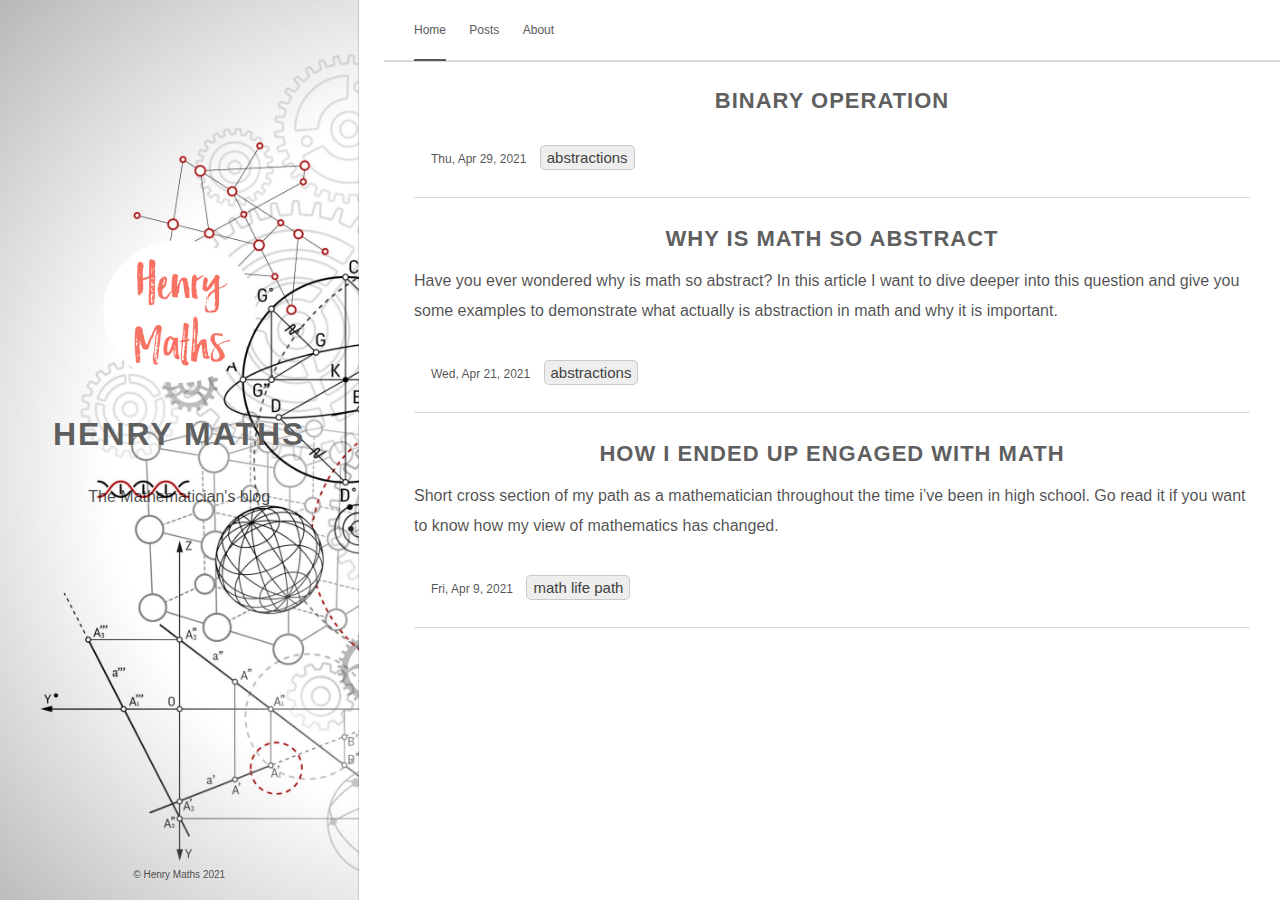
<file: index.html>
<!DOCTYPE html>
<html lang="en" data-theme=""><head>
    <title> Henry Maths | Henrys site </title>

    
    <meta charset="utf-8"><meta name="generator" content="Hugo 0.82.0" /><meta name="viewport" content="width=device-width,initial-scale=1,viewport-fit=cover">
    <meta name="description" content="The Mathematician&#39;s blog">
    
    <link rel="stylesheet"
          href="/css/style.min.b2c007e1db2266434576cb43041d20b24339ac9ef095f59d2c1a5860ced895d8.css"
          integrity="sha256-ssAH4dsiZkNFdstDBB0gskM5rJ7wlfWdLBpYYM7Yldg="
          crossorigin="anonymous"
          type="text/css">
    
    <link rel="stylesheet"
        href="/css/markupHighlight.min.f798cbda9aaa38f89eb38be6414bd082cfd71a6780375cbf67b6d2fb2b96491e.css"
        integrity="sha256-95jL2pqqOPies4vmQUvQgs/XGmeAN1y/Z7bS&#43;yuWSR4="
        crossorigin="anonymous"
        type="text/css">
    
    <link rel="stylesheet" 
    href="https://cdnjs.cloudflare.com/ajax/libs/font-awesome/5.15.1/css/all.min.css" 
    integrity="sha512-+4zCK9k+qNFUR5X+cKL9EIR+ZOhtIloNl9GIKS57V1MyNsYpYcUrUeQc9vNfzsWfV28IaLL3i96P9sdNyeRssA==" 
    crossorigin="anonymous" />

    
    <link rel="shortcut icon" href="/favicon.ico" type="image/x-icon">
    <link rel="apple-touch-icon" sizes="180x180" href="/apple-touch-icon.png">
    <link rel="icon" type="image/png" sizes="32x32" href="/favicon-32x32.png">
    <link rel="icon" type="image/png" sizes="16x16" href="/favicon-16x16.png">

    <link rel="canonical" href="/">

    
    <link rel="alternate" type="application/rss+xml" href="/index.xml" title="Henrys site" />
    
    
    
    <script type="text/javascript"
            src="/js/anatole-header.min.0c05c0a90d28c968a1cad4fb31abd0b8e1264e788ccefed022ae1d3b6f627514.js"
            integrity="sha256-DAXAqQ0oyWihytT7MavQuOEmTniMzv7QIq4dO29idRQ="
            crossorigin="anonymous"></script>


    
        
        
        <script type="text/javascript"
                src="/js/anatole-theme-switcher.min.8ef71e0fd43f21a303733dbbecae5438b791d2b826c68a9883bd7aa459a076d2.js"
                integrity="sha256-jvceD9Q/IaMDcz277K5UOLeR0rgmxoqYg716pFmgdtI="
                crossorigin="anonymous"></script>
    
    <meta name="twitter:card" content="summary"/>
<meta name="twitter:title" content="Henrys site"/>
<meta name="twitter:description" content="The Mathematician&#39;s blog"/>


    

</head>
<body><div class="sidebar animated fadeInDown ">
    <div class="logo-title">
        <div class="title">
            <img src="/Henry_Maths.png" alt="profile picture">
            <h3 title=""><a href="/">Henry Maths</a></h3>
            <div class="description">
                <p>The Mathematician's blog</p>
            </div>
        </div>
    </div>
    <ul class="social-links">
        
    </ul>
    <div class="footer">
        <div class="by_farbox">&copy; Henry Maths  2021 </div>
    </div>
</div>
<div class="main">
    <div class="page-top  animated fadeInDown ">
    <a role="button" class="navbar-burger" data-target="navMenu" aria-label="menu" aria-expanded="false">
        <span aria-hidden="true"></span>
        <span aria-hidden="true"></span>
        <span aria-hidden="true"></span>
    </a>
    <ul class="nav" id="navMenu">
        
        
            
            <li><a class="current"
                   href="/"
                        
                   title="">Home</a></li>
        
            
            <li><a 
                   href="/posts/"
                        
                   title="">Posts</a></li>
        
            
            <li><a 
                   href="/about/"
                        
                   title="">About</a></li>
        
        
        
            <li class="theme-switch-item">
                <a class="theme-switch" title="Switch Theme">
                    <i class="fas fa-adjust fa-fw" aria-hidden="true"></i>
                </a>
            </li>
        
    </ul>
</div>

    <div class="autopagerize_page_element">
        <div class="content">

    <div class="post  animated fadeInDown ">
        
        
    </div>

    
    

        <div class="post  animated fadeInDown ">
            
            <div class="post-title">
                <h3><a href="/posts/third-post/">Binary operation</a>
                </h3>
            </div>
            <div class="post-content">
                <div class="p_part">
                    <p> </p>
                    </div>
            </div>

            
            <div class="post-footer">
                <div class="meta">
                    <div class="info">
                        <em class="fas fa-calendar-day"></em>
                            <span class="date"> Thu, Apr 29, 2021
                                             </span>
                        <span class="separator"><a class="category" href="/categories/abstractions/">abstractions</a></span>
                        
                    </div>
                </div>
            </div>
        </div>
    

        <div class="post  animated fadeInDown ">
            
            <div class="post-title">
                <h3><a href="/posts/second-post/">Why is math so abstract</a>
                </h3>
            </div>
            <div class="post-content">
                <div class="p_part">
                    <p>Have you ever wondered why is math so abstract? In this article I want to dive deeper into this question and give you some examples to demonstrate what actually is abstraction in math and why it is important.</p>
                    </div>
            </div>

            
            <div class="post-footer">
                <div class="meta">
                    <div class="info">
                        <em class="fas fa-calendar-day"></em>
                            <span class="date"> Wed, Apr 21, 2021
                                             </span>
                        <span class="separator"><a class="category" href="/categories/abstractions/">abstractions</a></span>
                        
                    </div>
                </div>
            </div>
        </div>
    

        <div class="post  animated fadeInDown ">
            
            <div class="post-title">
                <h3><a href="/posts/first-post/">How I ended up engaged with math</a>
                </h3>
            </div>
            <div class="post-content">
                <div class="p_part">
                    <p>Short cross section of my path as a mathematician throughout the time i&rsquo;ve been in high school. Go read it if you want to know how my view of mathematics has changed.</p>
                    </div>
            </div>

            
            <div class="post-footer">
                <div class="meta">
                    <div class="info">
                        <em class="fas fa-calendar-day"></em>
                            <span class="date"> Fri, Apr 9, 2021
                                             </span>
                        <span class="separator"><a class="category" href="/categories/math-life-path/">math life path</a></span>
                        
                    </div>
                </div>
            </div>
        </div>
    
    <div class="pagination">
        


    </div>

        </div>
    </div>
</div>

<script type="text/javascript"
        src="/js/medium-zoom.min.2d6fd0be87fa98f0c9b4dc2536b312bbca48757f584f6ea1f394abc9bcc38fbc.js"
        integrity="sha256-LW/Qvof6mPDJtNwlNrMSu8pIdX9YT26h85SrybzDj7w="
        crossorigin="anonymous"></script></body>

</html>
</file>
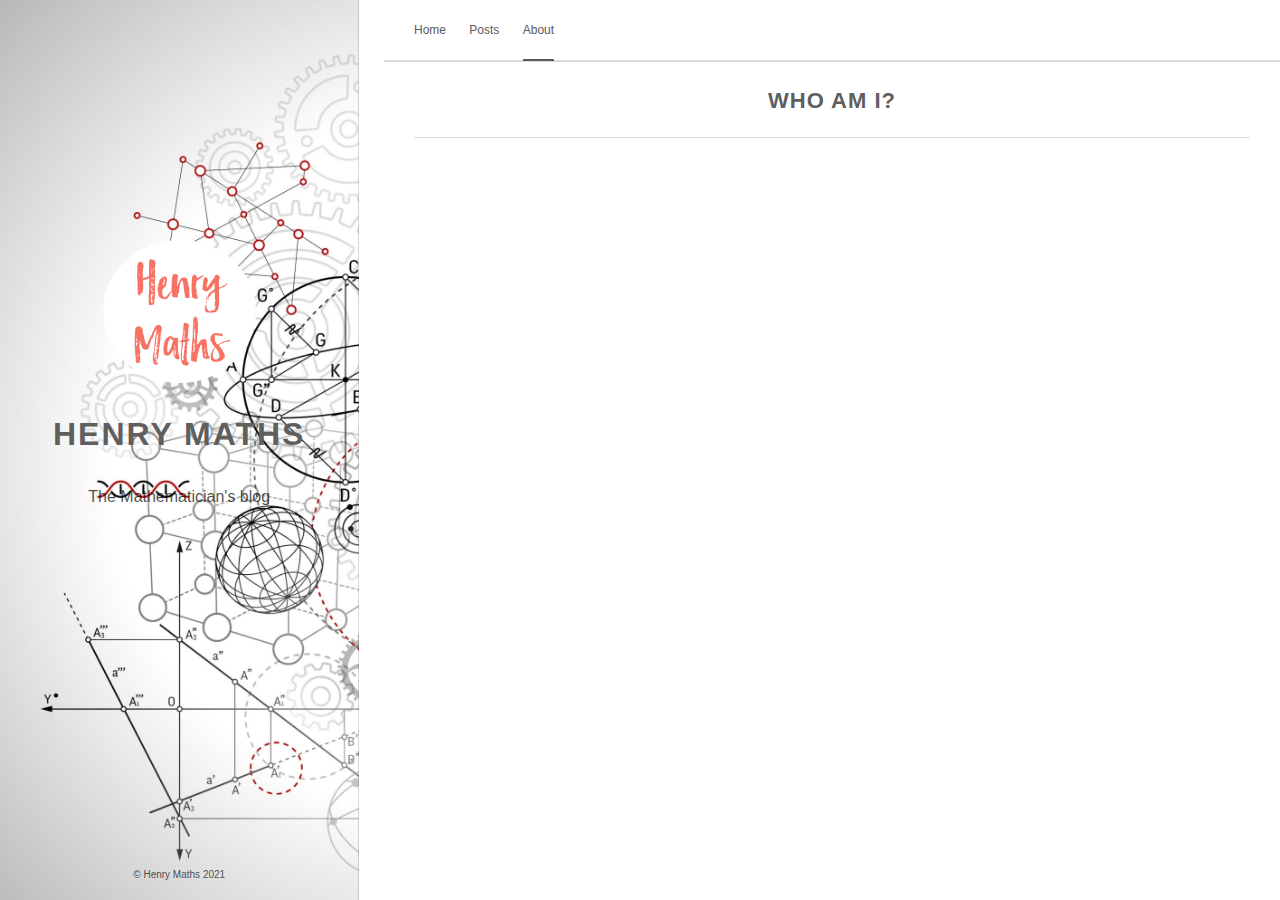
<file: about/index.html>
<!DOCTYPE html>
<html lang="en" data-theme=""><head>
    <title> Henry Maths | Who am I? </title>

    
    <meta charset="utf-8"><meta name="generator" content="Hugo 0.82.0" /><meta name="viewport" content="width=device-width,initial-scale=1,viewport-fit=cover">
    <meta name="description" content="The Mathematician&#39;s blog">
    
    <link rel="stylesheet"
          href="/css/style.min.b2c007e1db2266434576cb43041d20b24339ac9ef095f59d2c1a5860ced895d8.css"
          integrity="sha256-ssAH4dsiZkNFdstDBB0gskM5rJ7wlfWdLBpYYM7Yldg="
          crossorigin="anonymous"
          type="text/css">
    
    <link rel="stylesheet"
        href="/css/markupHighlight.min.f798cbda9aaa38f89eb38be6414bd082cfd71a6780375cbf67b6d2fb2b96491e.css"
        integrity="sha256-95jL2pqqOPies4vmQUvQgs/XGmeAN1y/Z7bS&#43;yuWSR4="
        crossorigin="anonymous"
        type="text/css">
    
    <link rel="stylesheet" 
    href="https://cdnjs.cloudflare.com/ajax/libs/font-awesome/5.15.1/css/all.min.css" 
    integrity="sha512-+4zCK9k+qNFUR5X+cKL9EIR+ZOhtIloNl9GIKS57V1MyNsYpYcUrUeQc9vNfzsWfV28IaLL3i96P9sdNyeRssA==" 
    crossorigin="anonymous" />

    
    <link rel="shortcut icon" href="/favicon.ico" type="image/x-icon">
    <link rel="apple-touch-icon" sizes="180x180" href="/apple-touch-icon.png">
    <link rel="icon" type="image/png" sizes="32x32" href="/favicon-32x32.png">
    <link rel="icon" type="image/png" sizes="16x16" href="/favicon-16x16.png">

    <link rel="canonical" href="/about/">

    
    
    
    
    <script type="text/javascript"
            src="/js/anatole-header.min.0c05c0a90d28c968a1cad4fb31abd0b8e1264e788ccefed022ae1d3b6f627514.js"
            integrity="sha256-DAXAqQ0oyWihytT7MavQuOEmTniMzv7QIq4dO29idRQ="
            crossorigin="anonymous"></script>


    
        
        
        <script type="text/javascript"
                src="/js/anatole-theme-switcher.min.8ef71e0fd43f21a303733dbbecae5438b791d2b826c68a9883bd7aa459a076d2.js"
                integrity="sha256-jvceD9Q/IaMDcz277K5UOLeR0rgmxoqYg716pFmgdtI="
                crossorigin="anonymous"></script>
    
    <meta name="twitter:card" content="summary"/>
<meta name="twitter:title" content="Who am I?"/>
<meta name="twitter:description" content=""/>


    

</head>
<body><div class="sidebar animated fadeInDown ">
    <div class="logo-title">
        <div class="title">
            <img src="/Henry_Maths.png" alt="profile picture">
            <h3 title=""><a href="/">Henry Maths</a></h3>
            <div class="description">
                <p>The Mathematician's blog</p>
            </div>
        </div>
    </div>
    <ul class="social-links">
        
    </ul>
    <div class="footer">
        <div class="by_farbox">&copy; Henry Maths  2021 </div>
    </div>
</div>
<div class="main">
    <div class="page-top  animated fadeInDown ">
    <a role="button" class="navbar-burger" data-target="navMenu" aria-label="menu" aria-expanded="false">
        <span aria-hidden="true"></span>
        <span aria-hidden="true"></span>
        <span aria-hidden="true"></span>
    </a>
    <ul class="nav" id="navMenu">
        
        
            
            <li><a 
                   href="/"
                        
                   title="">Home</a></li>
        
            
            <li><a 
                   href="/posts/"
                        
                   title="">Posts</a></li>
        
            
            <li><a class="current"
                   href="/about/"
                        
                   title="">About</a></li>
        
        
        
            <li class="theme-switch-item">
                <a class="theme-switch" title="Switch Theme">
                    <i class="fas fa-adjust fa-fw" aria-hidden="true"></i>
                </a>
            </li>
        
    </ul>
</div>

    <div class="autopagerize_page_element">
        <div class="content">
    <div class="post  animated fadeInDown ">
        <div class="post-content">
            
            <div class="post-title">
                <h3>Who am I?</h3>
                
            </div>

            </div>
        <div class="post-footer">
            <div class="info">
                
                
            </div>
        </div>

        
    </div>


        </div>
    </div>
</div>

<script type="text/javascript"
        src="/js/medium-zoom.min.2d6fd0be87fa98f0c9b4dc2536b312bbca48757f584f6ea1f394abc9bcc38fbc.js"
        integrity="sha256-LW/Qvof6mPDJtNwlNrMSu8pIdX9YT26h85SrybzDj7w="
        crossorigin="anonymous"></script></body>

</html>
</file>
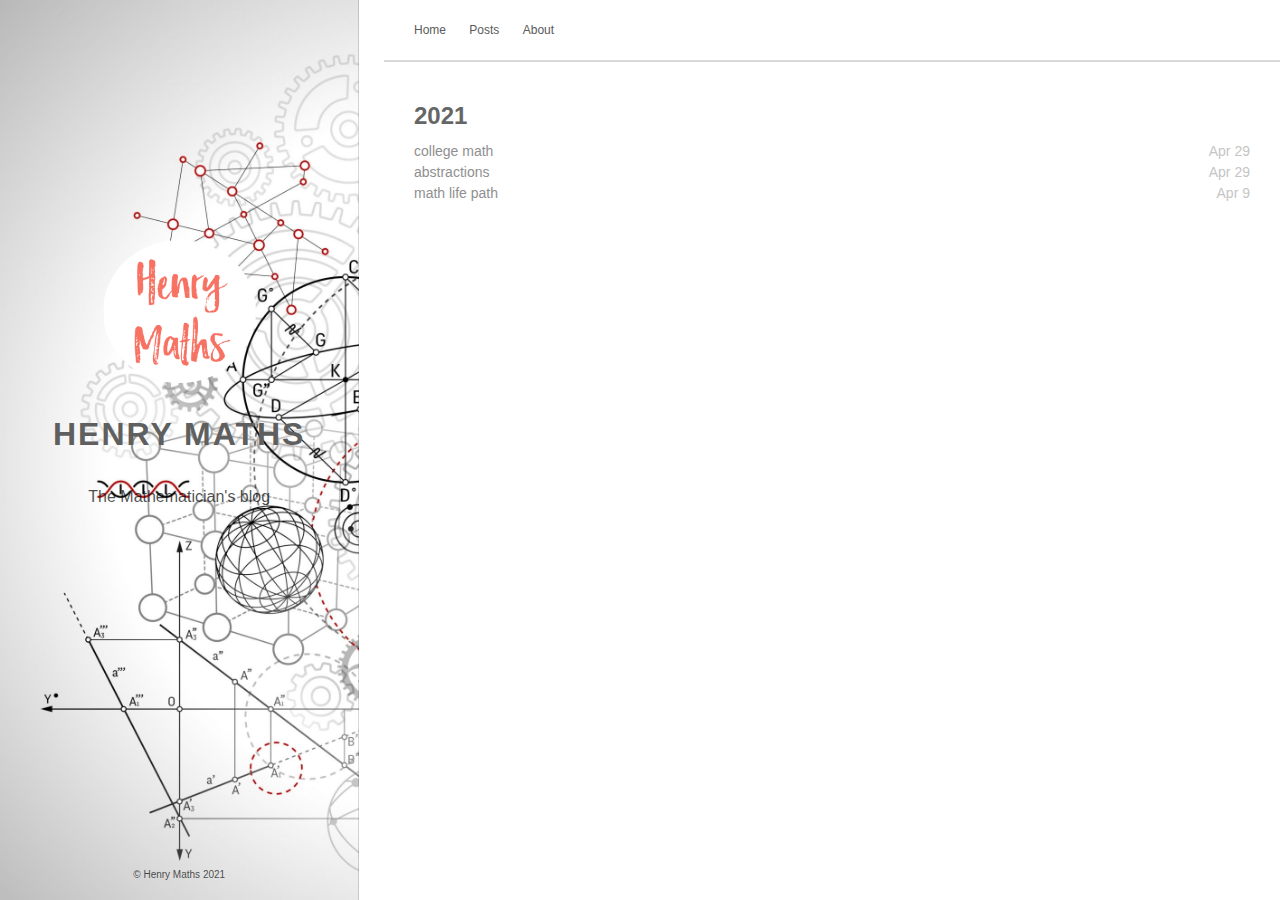
<file: categories/index.html>
<!DOCTYPE html>
<html lang="en" data-theme=""><head>
    <title> Henry Maths | Categories </title>

    
    <meta charset="utf-8"><meta name="generator" content="Hugo 0.82.0" /><meta name="viewport" content="width=device-width,initial-scale=1,viewport-fit=cover">
    <meta name="description" content="The Mathematician&#39;s blog">
    
    <link rel="stylesheet"
          href="/css/style.min.b2c007e1db2266434576cb43041d20b24339ac9ef095f59d2c1a5860ced895d8.css"
          integrity="sha256-ssAH4dsiZkNFdstDBB0gskM5rJ7wlfWdLBpYYM7Yldg="
          crossorigin="anonymous"
          type="text/css">
    
    <link rel="stylesheet"
        href="/css/markupHighlight.min.f798cbda9aaa38f89eb38be6414bd082cfd71a6780375cbf67b6d2fb2b96491e.css"
        integrity="sha256-95jL2pqqOPies4vmQUvQgs/XGmeAN1y/Z7bS&#43;yuWSR4="
        crossorigin="anonymous"
        type="text/css">
    
    <link rel="stylesheet" 
    href="https://cdnjs.cloudflare.com/ajax/libs/font-awesome/5.15.1/css/all.min.css" 
    integrity="sha512-+4zCK9k+qNFUR5X+cKL9EIR+ZOhtIloNl9GIKS57V1MyNsYpYcUrUeQc9vNfzsWfV28IaLL3i96P9sdNyeRssA==" 
    crossorigin="anonymous" />

    
    <link rel="shortcut icon" href="/favicon.ico" type="image/x-icon">
    <link rel="apple-touch-icon" sizes="180x180" href="/apple-touch-icon.png">
    <link rel="icon" type="image/png" sizes="32x32" href="/favicon-32x32.png">
    <link rel="icon" type="image/png" sizes="16x16" href="/favicon-16x16.png">

    <link rel="canonical" href="/categories/">

    
    <link rel="alternate" type="application/rss+xml" href="/categories/index.xml" title="Henrys site" />
    
    
    
    <script type="text/javascript"
            src="/js/anatole-header.min.0c05c0a90d28c968a1cad4fb31abd0b8e1264e788ccefed022ae1d3b6f627514.js"
            integrity="sha256-DAXAqQ0oyWihytT7MavQuOEmTniMzv7QIq4dO29idRQ="
            crossorigin="anonymous"></script>


    
        
        
        <script type="text/javascript"
                src="/js/anatole-theme-switcher.min.8ef71e0fd43f21a303733dbbecae5438b791d2b826c68a9883bd7aa459a076d2.js"
                integrity="sha256-jvceD9Q/IaMDcz277K5UOLeR0rgmxoqYg716pFmgdtI="
                crossorigin="anonymous"></script>
    
    <meta name="twitter:card" content="summary"/>
<meta name="twitter:title" content="Categories"/>
<meta name="twitter:description" content="The Mathematician&#39;s blog"/>


    

</head>
<body><div class="sidebar animated fadeInDown ">
    <div class="logo-title">
        <div class="title">
            <img src="/Henry_Maths.png" alt="profile picture">
            <h3 title=""><a href="/">Henry Maths</a></h3>
            <div class="description">
                <p>The Mathematician's blog</p>
            </div>
        </div>
    </div>
    <ul class="social-links">
        
    </ul>
    <div class="footer">
        <div class="by_farbox">&copy; Henry Maths  2021 </div>
    </div>
</div>
<div class="main">
    <div class="page-top  animated fadeInDown ">
    <a role="button" class="navbar-burger" data-target="navMenu" aria-label="menu" aria-expanded="false">
        <span aria-hidden="true"></span>
        <span aria-hidden="true"></span>
        <span aria-hidden="true"></span>
    </a>
    <ul class="nav" id="navMenu">
        
        
            
            <li><a 
                   href="/"
                        
                   title="">Home</a></li>
        
            
            <li><a 
                   href="/posts/"
                        
                   title="">Posts</a></li>
        
            
            <li><a 
                   href="/about/"
                        
                   title="">About</a></li>
        
        
        
            <li class="theme-switch-item">
                <a class="theme-switch" title="Switch Theme">
                    <i class="fas fa-adjust fa-fw" aria-hidden="true"></i>
                </a>
            </li>
        
    </ul>
</div>

    <div class="autopagerize_page_element">
        <div class="content">
    <div class="archive  animated fadeInDown ">
        <ul class="list-with-title">
            
                <div class="listing-title">2021</div>
                
                    <ul class="listing">
                        <div class="listing-item">
                            <div class="listing-post"><a href="/categories/college-math/" title="college math">college math</a>
                                <div class="post-time"><span class="date"> Apr 29 
                                                                            </span></div>
                            </div>
                        </div>
                    </ul>
                
                    <ul class="listing">
                        <div class="listing-item">
                            <div class="listing-post"><a href="/categories/abstractions/" title="abstractions">abstractions</a>
                                <div class="post-time"><span class="date"> Apr 29 
                                                                            </span></div>
                            </div>
                        </div>
                    </ul>
                
                    <ul class="listing">
                        <div class="listing-item">
                            <div class="listing-post"><a href="/categories/math-life-path/" title="math life path">math life path</a>
                                <div class="post-time"><span class="date"> Apr 9 
                                                                            </span></div>
                            </div>
                        </div>
                    </ul>
                
            
        </ul>
    </div>

        </div>
    </div>
</div>

<script type="text/javascript"
        src="/js/medium-zoom.min.2d6fd0be87fa98f0c9b4dc2536b312bbca48757f584f6ea1f394abc9bcc38fbc.js"
        integrity="sha256-LW/Qvof6mPDJtNwlNrMSu8pIdX9YT26h85SrybzDj7w="
        crossorigin="anonymous"></script></body>

</html>
</file>
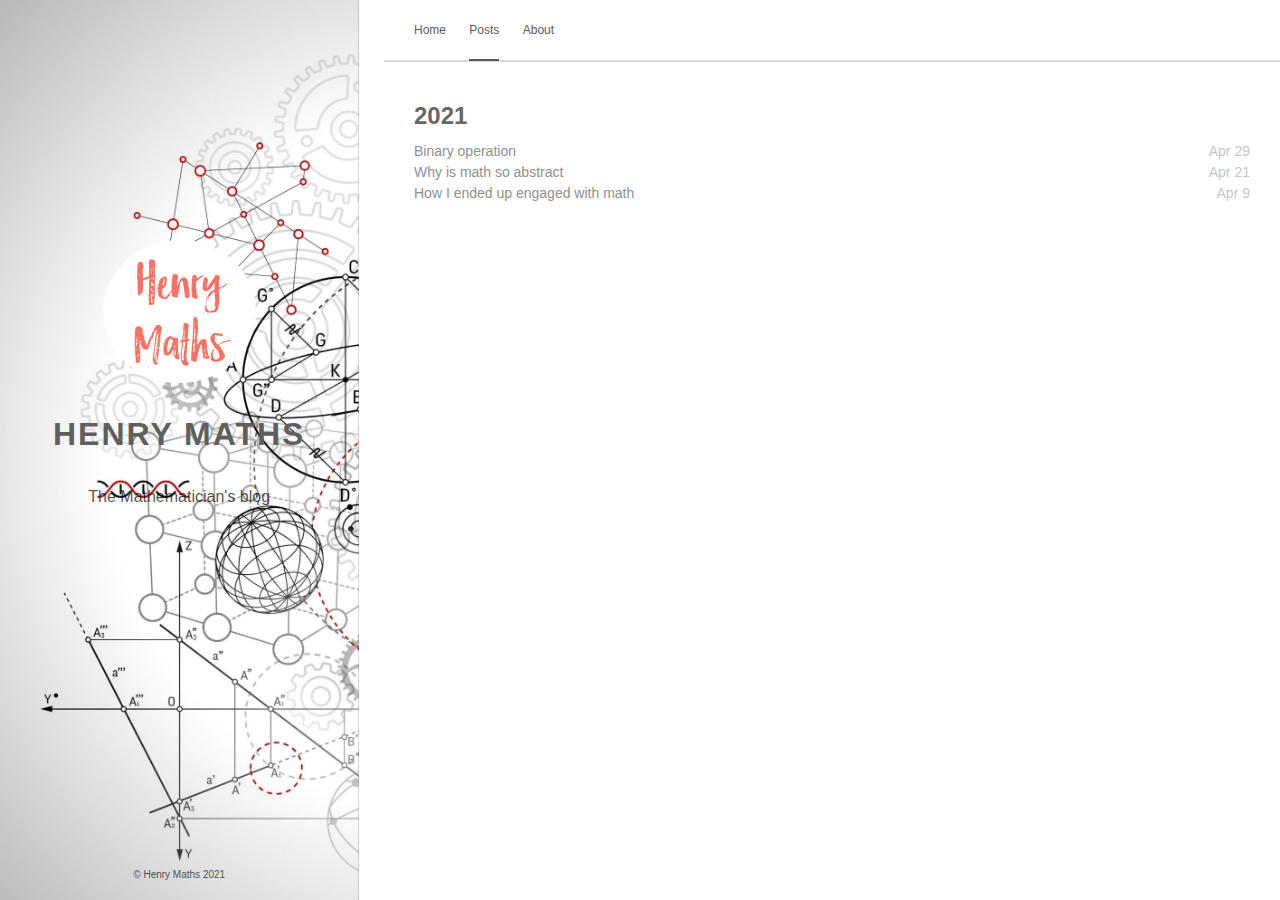
<file: posts/index.html>
<!DOCTYPE html>
<html lang="en" data-theme=""><head>
    <title> Henry Maths | Posts </title>

    
    <meta charset="utf-8"><meta name="generator" content="Hugo 0.82.0" /><meta name="viewport" content="width=device-width,initial-scale=1,viewport-fit=cover">
    <meta name="description" content="The Mathematician&#39;s blog">
    
    <link rel="stylesheet"
          href="/css/style.min.b2c007e1db2266434576cb43041d20b24339ac9ef095f59d2c1a5860ced895d8.css"
          integrity="sha256-ssAH4dsiZkNFdstDBB0gskM5rJ7wlfWdLBpYYM7Yldg="
          crossorigin="anonymous"
          type="text/css">
    
    <link rel="stylesheet"
        href="/css/markupHighlight.min.f798cbda9aaa38f89eb38be6414bd082cfd71a6780375cbf67b6d2fb2b96491e.css"
        integrity="sha256-95jL2pqqOPies4vmQUvQgs/XGmeAN1y/Z7bS&#43;yuWSR4="
        crossorigin="anonymous"
        type="text/css">
    
    <link rel="stylesheet" 
    href="https://cdnjs.cloudflare.com/ajax/libs/font-awesome/5.15.1/css/all.min.css" 
    integrity="sha512-+4zCK9k+qNFUR5X+cKL9EIR+ZOhtIloNl9GIKS57V1MyNsYpYcUrUeQc9vNfzsWfV28IaLL3i96P9sdNyeRssA==" 
    crossorigin="anonymous" />

    
    <link rel="shortcut icon" href="/favicon.ico" type="image/x-icon">
    <link rel="apple-touch-icon" sizes="180x180" href="/apple-touch-icon.png">
    <link rel="icon" type="image/png" sizes="32x32" href="/favicon-32x32.png">
    <link rel="icon" type="image/png" sizes="16x16" href="/favicon-16x16.png">

    <link rel="canonical" href="/posts/">

    
    <link rel="alternate" type="application/rss+xml" href="/posts/index.xml" title="Henrys site" />
    
    
    
    <script type="text/javascript"
            src="/js/anatole-header.min.0c05c0a90d28c968a1cad4fb31abd0b8e1264e788ccefed022ae1d3b6f627514.js"
            integrity="sha256-DAXAqQ0oyWihytT7MavQuOEmTniMzv7QIq4dO29idRQ="
            crossorigin="anonymous"></script>


    
        
        
        <script type="text/javascript"
                src="/js/anatole-theme-switcher.min.8ef71e0fd43f21a303733dbbecae5438b791d2b826c68a9883bd7aa459a076d2.js"
                integrity="sha256-jvceD9Q/IaMDcz277K5UOLeR0rgmxoqYg716pFmgdtI="
                crossorigin="anonymous"></script>
    
    <meta name="twitter:card" content="summary"/>
<meta name="twitter:title" content="Posts"/>
<meta name="twitter:description" content="The Mathematician&#39;s blog"/>


    

</head>
<body><div class="sidebar animated fadeInDown ">
    <div class="logo-title">
        <div class="title">
            <img src="/Henry_Maths.png" alt="profile picture">
            <h3 title=""><a href="/">Henry Maths</a></h3>
            <div class="description">
                <p>The Mathematician's blog</p>
            </div>
        </div>
    </div>
    <ul class="social-links">
        
    </ul>
    <div class="footer">
        <div class="by_farbox">&copy; Henry Maths  2021 </div>
    </div>
</div>
<div class="main">
    <div class="page-top  animated fadeInDown ">
    <a role="button" class="navbar-burger" data-target="navMenu" aria-label="menu" aria-expanded="false">
        <span aria-hidden="true"></span>
        <span aria-hidden="true"></span>
        <span aria-hidden="true"></span>
    </a>
    <ul class="nav" id="navMenu">
        
        
            
            <li><a 
                   href="/"
                        
                   title="">Home</a></li>
        
            
            <li><a class="current"
                   href="/posts/"
                        
                   title="">Posts</a></li>
        
            
            <li><a 
                   href="/about/"
                        
                   title="">About</a></li>
        
        
        
            <li class="theme-switch-item">
                <a class="theme-switch" title="Switch Theme">
                    <i class="fas fa-adjust fa-fw" aria-hidden="true"></i>
                </a>
            </li>
        
    </ul>
</div>

    <div class="autopagerize_page_element">
        <div class="content">
    <div class="archive  animated fadeInDown ">
        <ul class="list-with-title">
            
                <div class="listing-title">2021</div>
                
                    <ul class="listing">
                        <div class="listing-item">
                            <div class="listing-post"><a href="/posts/third-post/" title="Binary operation">Binary operation</a>
                                <div class="post-time"><span class="date"> Apr 29 
                                                                            </span></div>
                            </div>
                        </div>
                    </ul>
                
                    <ul class="listing">
                        <div class="listing-item">
                            <div class="listing-post"><a href="/posts/second-post/" title="Why is math so abstract">Why is math so abstract</a>
                                <div class="post-time"><span class="date"> Apr 21 
                                                                            </span></div>
                            </div>
                        </div>
                    </ul>
                
                    <ul class="listing">
                        <div class="listing-item">
                            <div class="listing-post"><a href="/posts/first-post/" title="How I ended up engaged with math">How I ended up engaged with math</a>
                                <div class="post-time"><span class="date"> Apr 9 
                                                                            </span></div>
                            </div>
                        </div>
                    </ul>
                
            
        </ul>
    </div>

        </div>
    </div>
</div>

<script type="text/javascript"
        src="/js/medium-zoom.min.2d6fd0be87fa98f0c9b4dc2536b312bbca48757f584f6ea1f394abc9bcc38fbc.js"
        integrity="sha256-LW/Qvof6mPDJtNwlNrMSu8pIdX9YT26h85SrybzDj7w="
        crossorigin="anonymous"></script></body>

</html>
</file>
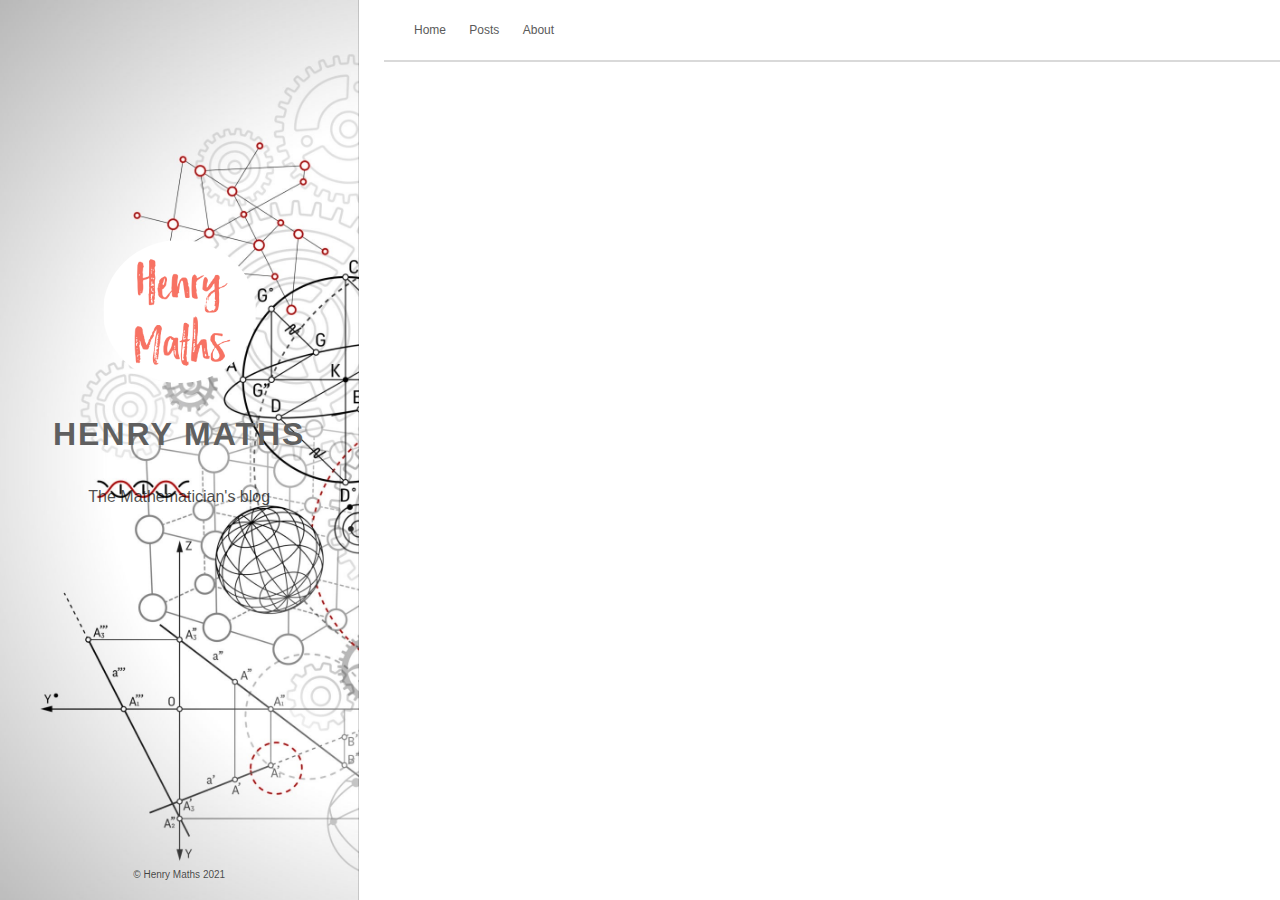
<file: tags/index.html>
<!DOCTYPE html>
<html lang="en" data-theme=""><head>
    <title> Henry Maths | Tags </title>

    
    <meta charset="utf-8"><meta name="generator" content="Hugo 0.82.0" /><meta name="viewport" content="width=device-width,initial-scale=1,viewport-fit=cover">
    <meta name="description" content="The Mathematician&#39;s blog">
    
    <link rel="stylesheet"
          href="/css/style.min.b2c007e1db2266434576cb43041d20b24339ac9ef095f59d2c1a5860ced895d8.css"
          integrity="sha256-ssAH4dsiZkNFdstDBB0gskM5rJ7wlfWdLBpYYM7Yldg="
          crossorigin="anonymous"
          type="text/css">
    
    <link rel="stylesheet"
        href="/css/markupHighlight.min.f798cbda9aaa38f89eb38be6414bd082cfd71a6780375cbf67b6d2fb2b96491e.css"
        integrity="sha256-95jL2pqqOPies4vmQUvQgs/XGmeAN1y/Z7bS&#43;yuWSR4="
        crossorigin="anonymous"
        type="text/css">
    
    <link rel="stylesheet" 
    href="https://cdnjs.cloudflare.com/ajax/libs/font-awesome/5.15.1/css/all.min.css" 
    integrity="sha512-+4zCK9k+qNFUR5X+cKL9EIR+ZOhtIloNl9GIKS57V1MyNsYpYcUrUeQc9vNfzsWfV28IaLL3i96P9sdNyeRssA==" 
    crossorigin="anonymous" />

    
    <link rel="shortcut icon" href="/favicon.ico" type="image/x-icon">
    <link rel="apple-touch-icon" sizes="180x180" href="/apple-touch-icon.png">
    <link rel="icon" type="image/png" sizes="32x32" href="/favicon-32x32.png">
    <link rel="icon" type="image/png" sizes="16x16" href="/favicon-16x16.png">

    <link rel="canonical" href="/tags/">

    
    <link rel="alternate" type="application/rss+xml" href="/tags/index.xml" title="Henrys site" />
    
    
    
    <script type="text/javascript"
            src="/js/anatole-header.min.0c05c0a90d28c968a1cad4fb31abd0b8e1264e788ccefed022ae1d3b6f627514.js"
            integrity="sha256-DAXAqQ0oyWihytT7MavQuOEmTniMzv7QIq4dO29idRQ="
            crossorigin="anonymous"></script>


    
        
        
        <script type="text/javascript"
                src="/js/anatole-theme-switcher.min.8ef71e0fd43f21a303733dbbecae5438b791d2b826c68a9883bd7aa459a076d2.js"
                integrity="sha256-jvceD9Q/IaMDcz277K5UOLeR0rgmxoqYg716pFmgdtI="
                crossorigin="anonymous"></script>
    
    <meta name="twitter:card" content="summary"/>
<meta name="twitter:title" content="Tags"/>
<meta name="twitter:description" content="The Mathematician&#39;s blog"/>


    

</head>
<body><div class="sidebar animated fadeInDown ">
    <div class="logo-title">
        <div class="title">
            <img src="/Henry_Maths.png" alt="profile picture">
            <h3 title=""><a href="/">Henry Maths</a></h3>
            <div class="description">
                <p>The Mathematician's blog</p>
            </div>
        </div>
    </div>
    <ul class="social-links">
        
    </ul>
    <div class="footer">
        <div class="by_farbox">&copy; Henry Maths  2021 </div>
    </div>
</div>
<div class="main">
    <div class="page-top  animated fadeInDown ">
    <a role="button" class="navbar-burger" data-target="navMenu" aria-label="menu" aria-expanded="false">
        <span aria-hidden="true"></span>
        <span aria-hidden="true"></span>
        <span aria-hidden="true"></span>
    </a>
    <ul class="nav" id="navMenu">
        
        
            
            <li><a 
                   href="/"
                        
                   title="">Home</a></li>
        
            
            <li><a 
                   href="/posts/"
                        
                   title="">Posts</a></li>
        
            
            <li><a 
                   href="/about/"
                        
                   title="">About</a></li>
        
        
        
            <li class="theme-switch-item">
                <a class="theme-switch" title="Switch Theme">
                    <i class="fas fa-adjust fa-fw" aria-hidden="true"></i>
                </a>
            </li>
        
    </ul>
</div>

    <div class="autopagerize_page_element">
        <div class="content">
    <div class="archive  animated fadeInDown ">
        <ul class="list-with-title">
            
        </ul>
    </div>

        </div>
    </div>
</div>

<script type="text/javascript"
        src="/js/medium-zoom.min.2d6fd0be87fa98f0c9b4dc2536b312bbca48757f584f6ea1f394abc9bcc38fbc.js"
        integrity="sha256-LW/Qvof6mPDJtNwlNrMSu8pIdX9YT26h85SrybzDj7w="
        crossorigin="anonymous"></script></body>

</html>
</file>
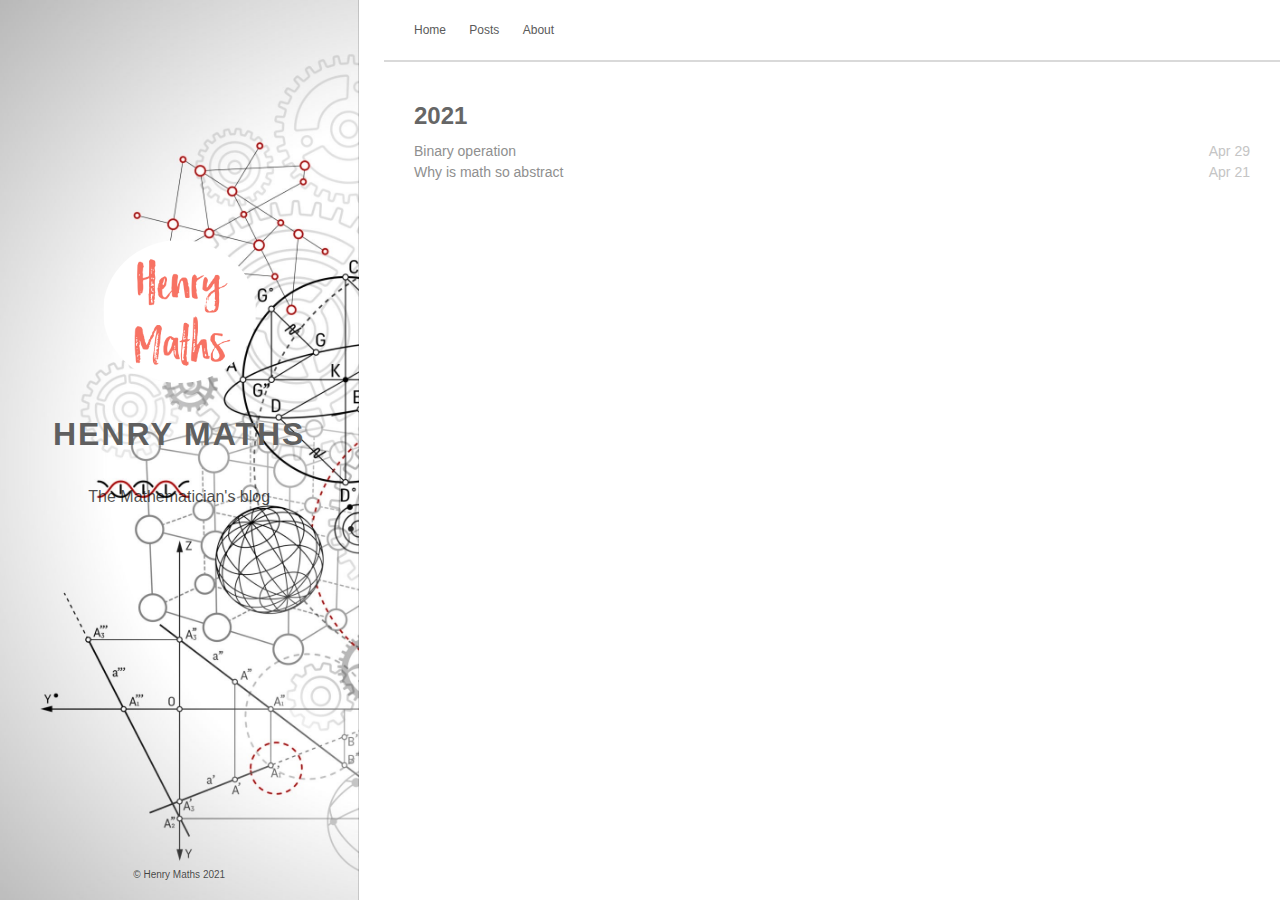
<file: categories/abstractions/index.html>
<!DOCTYPE html>
<html lang="en" data-theme=""><head>
    <title> Henry Maths | abstractions </title>

    
    <meta charset="utf-8"><meta name="generator" content="Hugo 0.82.0" /><meta name="viewport" content="width=device-width,initial-scale=1,viewport-fit=cover">
    <meta name="description" content="The Mathematician&#39;s blog">
    
    <link rel="stylesheet"
          href="/css/style.min.b2c007e1db2266434576cb43041d20b24339ac9ef095f59d2c1a5860ced895d8.css"
          integrity="sha256-ssAH4dsiZkNFdstDBB0gskM5rJ7wlfWdLBpYYM7Yldg="
          crossorigin="anonymous"
          type="text/css">
    
    <link rel="stylesheet"
        href="/css/markupHighlight.min.f798cbda9aaa38f89eb38be6414bd082cfd71a6780375cbf67b6d2fb2b96491e.css"
        integrity="sha256-95jL2pqqOPies4vmQUvQgs/XGmeAN1y/Z7bS&#43;yuWSR4="
        crossorigin="anonymous"
        type="text/css">
    
    <link rel="stylesheet" 
    href="https://cdnjs.cloudflare.com/ajax/libs/font-awesome/5.15.1/css/all.min.css" 
    integrity="sha512-+4zCK9k+qNFUR5X+cKL9EIR+ZOhtIloNl9GIKS57V1MyNsYpYcUrUeQc9vNfzsWfV28IaLL3i96P9sdNyeRssA==" 
    crossorigin="anonymous" />

    
    <link rel="shortcut icon" href="/favicon.ico" type="image/x-icon">
    <link rel="apple-touch-icon" sizes="180x180" href="/apple-touch-icon.png">
    <link rel="icon" type="image/png" sizes="32x32" href="/favicon-32x32.png">
    <link rel="icon" type="image/png" sizes="16x16" href="/favicon-16x16.png">

    <link rel="canonical" href="/categories/abstractions/">

    
    <link rel="alternate" type="application/rss+xml" href="/categories/abstractions/index.xml" title="Henrys site" />
    
    
    
    <script type="text/javascript"
            src="/js/anatole-header.min.0c05c0a90d28c968a1cad4fb31abd0b8e1264e788ccefed022ae1d3b6f627514.js"
            integrity="sha256-DAXAqQ0oyWihytT7MavQuOEmTniMzv7QIq4dO29idRQ="
            crossorigin="anonymous"></script>


    
        
        
        <script type="text/javascript"
                src="/js/anatole-theme-switcher.min.8ef71e0fd43f21a303733dbbecae5438b791d2b826c68a9883bd7aa459a076d2.js"
                integrity="sha256-jvceD9Q/IaMDcz277K5UOLeR0rgmxoqYg716pFmgdtI="
                crossorigin="anonymous"></script>
    
    <meta name="twitter:card" content="summary"/>
<meta name="twitter:title" content="abstractions"/>
<meta name="twitter:description" content="The Mathematician&#39;s blog"/>


    

</head>
<body><div class="sidebar animated fadeInDown ">
    <div class="logo-title">
        <div class="title">
            <img src="/Henry_Maths.png" alt="profile picture">
            <h3 title=""><a href="/">Henry Maths</a></h3>
            <div class="description">
                <p>The Mathematician's blog</p>
            </div>
        </div>
    </div>
    <ul class="social-links">
        
    </ul>
    <div class="footer">
        <div class="by_farbox">&copy; Henry Maths  2021 </div>
    </div>
</div>
<div class="main">
    <div class="page-top  animated fadeInDown ">
    <a role="button" class="navbar-burger" data-target="navMenu" aria-label="menu" aria-expanded="false">
        <span aria-hidden="true"></span>
        <span aria-hidden="true"></span>
        <span aria-hidden="true"></span>
    </a>
    <ul class="nav" id="navMenu">
        
        
            
            <li><a 
                   href="/"
                        
                   title="">Home</a></li>
        
            
            <li><a 
                   href="/posts/"
                        
                   title="">Posts</a></li>
        
            
            <li><a 
                   href="/about/"
                        
                   title="">About</a></li>
        
        
        
            <li class="theme-switch-item">
                <a class="theme-switch" title="Switch Theme">
                    <i class="fas fa-adjust fa-fw" aria-hidden="true"></i>
                </a>
            </li>
        
    </ul>
</div>

    <div class="autopagerize_page_element">
        <div class="content">
    <div class="archive  animated fadeInDown ">
        <ul class="list-with-title">
            
                <div class="listing-title">2021</div>
                
                    <ul class="listing">
                        <div class="listing-item">
                            <div class="listing-post"><a href="/posts/third-post/" title="Binary operation">Binary operation</a>
                                <div class="post-time"><span class="date"> Apr 29 
                                                                            </span></div>
                            </div>
                        </div>
                    </ul>
                
                    <ul class="listing">
                        <div class="listing-item">
                            <div class="listing-post"><a href="/posts/second-post/" title="Why is math so abstract">Why is math so abstract</a>
                                <div class="post-time"><span class="date"> Apr 21 
                                                                            </span></div>
                            </div>
                        </div>
                    </ul>
                
            
        </ul>
    </div>

        </div>
    </div>
</div>

<script type="text/javascript"
        src="/js/medium-zoom.min.2d6fd0be87fa98f0c9b4dc2536b312bbca48757f584f6ea1f394abc9bcc38fbc.js"
        integrity="sha256-LW/Qvof6mPDJtNwlNrMSu8pIdX9YT26h85SrybzDj7w="
        crossorigin="anonymous"></script></body>

</html>
</file>
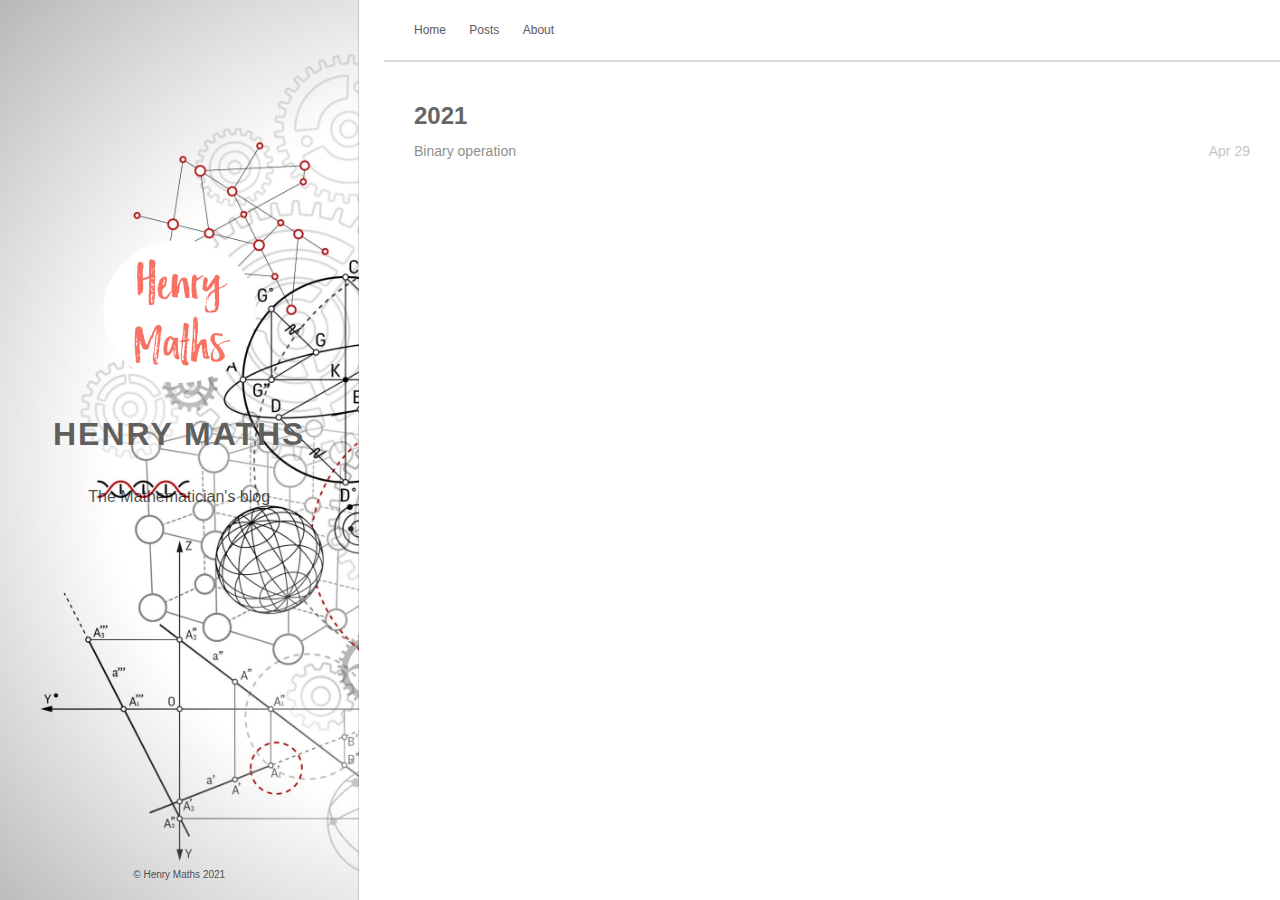
<file: categories/college-math/index.html>
<!DOCTYPE html>
<html lang="en" data-theme=""><head>
    <title> Henry Maths | college math </title>

    
    <meta charset="utf-8"><meta name="generator" content="Hugo 0.82.0" /><meta name="viewport" content="width=device-width,initial-scale=1,viewport-fit=cover">
    <meta name="description" content="The Mathematician&#39;s blog">
    
    <link rel="stylesheet"
          href="/css/style.min.b2c007e1db2266434576cb43041d20b24339ac9ef095f59d2c1a5860ced895d8.css"
          integrity="sha256-ssAH4dsiZkNFdstDBB0gskM5rJ7wlfWdLBpYYM7Yldg="
          crossorigin="anonymous"
          type="text/css">
    
    <link rel="stylesheet"
        href="/css/markupHighlight.min.f798cbda9aaa38f89eb38be6414bd082cfd71a6780375cbf67b6d2fb2b96491e.css"
        integrity="sha256-95jL2pqqOPies4vmQUvQgs/XGmeAN1y/Z7bS&#43;yuWSR4="
        crossorigin="anonymous"
        type="text/css">
    
    <link rel="stylesheet" 
    href="https://cdnjs.cloudflare.com/ajax/libs/font-awesome/5.15.1/css/all.min.css" 
    integrity="sha512-+4zCK9k+qNFUR5X+cKL9EIR+ZOhtIloNl9GIKS57V1MyNsYpYcUrUeQc9vNfzsWfV28IaLL3i96P9sdNyeRssA==" 
    crossorigin="anonymous" />

    
    <link rel="shortcut icon" href="/favicon.ico" type="image/x-icon">
    <link rel="apple-touch-icon" sizes="180x180" href="/apple-touch-icon.png">
    <link rel="icon" type="image/png" sizes="32x32" href="/favicon-32x32.png">
    <link rel="icon" type="image/png" sizes="16x16" href="/favicon-16x16.png">

    <link rel="canonical" href="/categories/college-math/">

    
    <link rel="alternate" type="application/rss+xml" href="/categories/college-math/index.xml" title="Henrys site" />
    
    
    
    <script type="text/javascript"
            src="/js/anatole-header.min.0c05c0a90d28c968a1cad4fb31abd0b8e1264e788ccefed022ae1d3b6f627514.js"
            integrity="sha256-DAXAqQ0oyWihytT7MavQuOEmTniMzv7QIq4dO29idRQ="
            crossorigin="anonymous"></script>


    
        
        
        <script type="text/javascript"
                src="/js/anatole-theme-switcher.min.8ef71e0fd43f21a303733dbbecae5438b791d2b826c68a9883bd7aa459a076d2.js"
                integrity="sha256-jvceD9Q/IaMDcz277K5UOLeR0rgmxoqYg716pFmgdtI="
                crossorigin="anonymous"></script>
    
    <meta name="twitter:card" content="summary"/>
<meta name="twitter:title" content="college math"/>
<meta name="twitter:description" content="The Mathematician&#39;s blog"/>


    

</head>
<body><div class="sidebar animated fadeInDown ">
    <div class="logo-title">
        <div class="title">
            <img src="/Henry_Maths.png" alt="profile picture">
            <h3 title=""><a href="/">Henry Maths</a></h3>
            <div class="description">
                <p>The Mathematician's blog</p>
            </div>
        </div>
    </div>
    <ul class="social-links">
        
    </ul>
    <div class="footer">
        <div class="by_farbox">&copy; Henry Maths  2021 </div>
    </div>
</div>
<div class="main">
    <div class="page-top  animated fadeInDown ">
    <a role="button" class="navbar-burger" data-target="navMenu" aria-label="menu" aria-expanded="false">
        <span aria-hidden="true"></span>
        <span aria-hidden="true"></span>
        <span aria-hidden="true"></span>
    </a>
    <ul class="nav" id="navMenu">
        
        
            
            <li><a 
                   href="/"
                        
                   title="">Home</a></li>
        
            
            <li><a 
                   href="/posts/"
                        
                   title="">Posts</a></li>
        
            
            <li><a 
                   href="/about/"
                        
                   title="">About</a></li>
        
        
        
            <li class="theme-switch-item">
                <a class="theme-switch" title="Switch Theme">
                    <i class="fas fa-adjust fa-fw" aria-hidden="true"></i>
                </a>
            </li>
        
    </ul>
</div>

    <div class="autopagerize_page_element">
        <div class="content">
    <div class="archive  animated fadeInDown ">
        <ul class="list-with-title">
            
                <div class="listing-title">2021</div>
                
                    <ul class="listing">
                        <div class="listing-item">
                            <div class="listing-post"><a href="/posts/third-post/" title="Binary operation">Binary operation</a>
                                <div class="post-time"><span class="date"> Apr 29 
                                                                            </span></div>
                            </div>
                        </div>
                    </ul>
                
            
        </ul>
    </div>

        </div>
    </div>
</div>

<script type="text/javascript"
        src="/js/medium-zoom.min.2d6fd0be87fa98f0c9b4dc2536b312bbca48757f584f6ea1f394abc9bcc38fbc.js"
        integrity="sha256-LW/Qvof6mPDJtNwlNrMSu8pIdX9YT26h85SrybzDj7w="
        crossorigin="anonymous"></script></body>

</html>
</file>
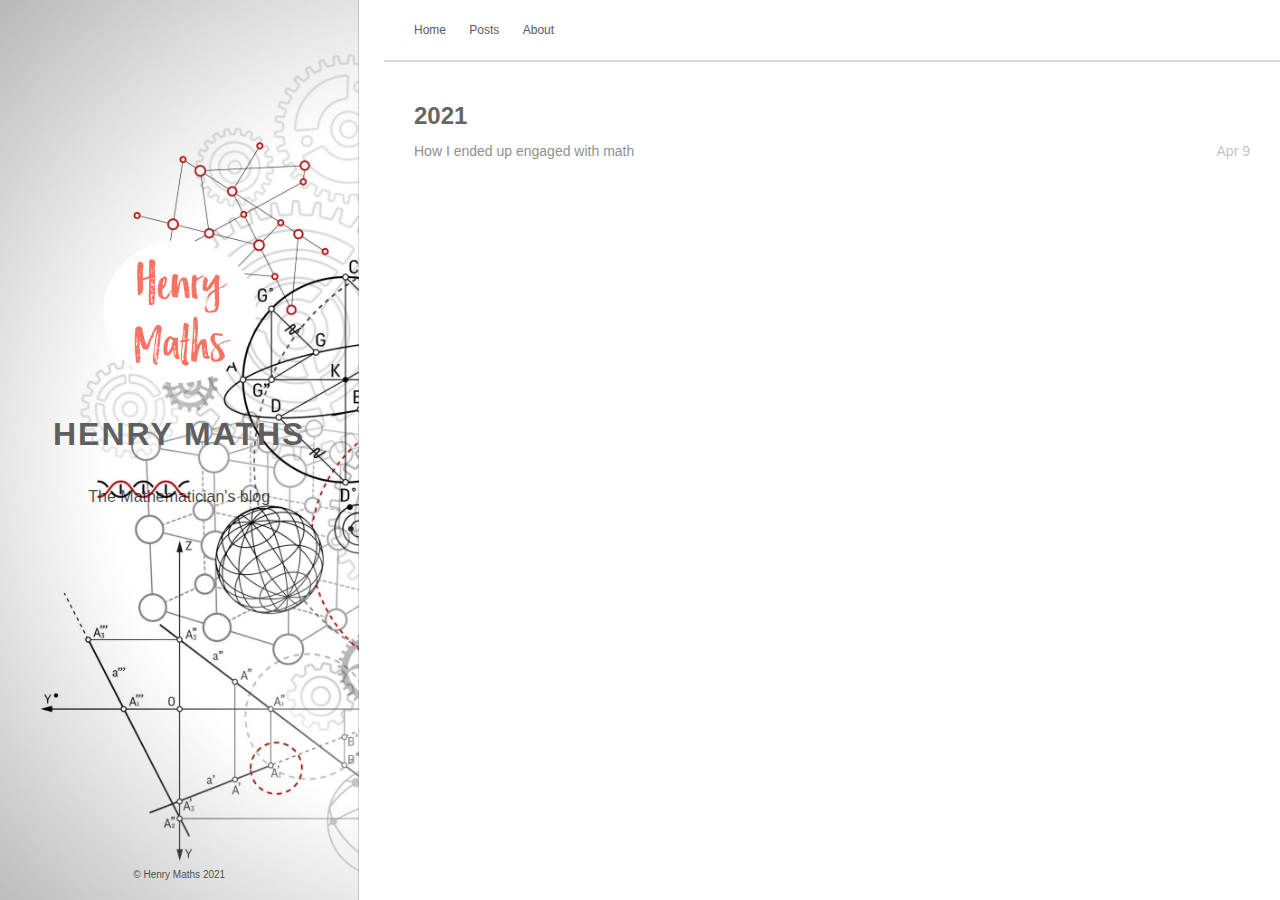
<file: categories/math-life-path/index.html>
<!DOCTYPE html>
<html lang="en" data-theme=""><head>
    <title> Henry Maths | math life path </title>

    
    <meta charset="utf-8"><meta name="generator" content="Hugo 0.82.0" /><meta name="viewport" content="width=device-width,initial-scale=1,viewport-fit=cover">
    <meta name="description" content="The Mathematician&#39;s blog">
    
    <link rel="stylesheet"
          href="/css/style.min.b2c007e1db2266434576cb43041d20b24339ac9ef095f59d2c1a5860ced895d8.css"
          integrity="sha256-ssAH4dsiZkNFdstDBB0gskM5rJ7wlfWdLBpYYM7Yldg="
          crossorigin="anonymous"
          type="text/css">
    
    <link rel="stylesheet"
        href="/css/markupHighlight.min.f798cbda9aaa38f89eb38be6414bd082cfd71a6780375cbf67b6d2fb2b96491e.css"
        integrity="sha256-95jL2pqqOPies4vmQUvQgs/XGmeAN1y/Z7bS&#43;yuWSR4="
        crossorigin="anonymous"
        type="text/css">
    
    <link rel="stylesheet" 
    href="https://cdnjs.cloudflare.com/ajax/libs/font-awesome/5.15.1/css/all.min.css" 
    integrity="sha512-+4zCK9k+qNFUR5X+cKL9EIR+ZOhtIloNl9GIKS57V1MyNsYpYcUrUeQc9vNfzsWfV28IaLL3i96P9sdNyeRssA==" 
    crossorigin="anonymous" />

    
    <link rel="shortcut icon" href="/favicon.ico" type="image/x-icon">
    <link rel="apple-touch-icon" sizes="180x180" href="/apple-touch-icon.png">
    <link rel="icon" type="image/png" sizes="32x32" href="/favicon-32x32.png">
    <link rel="icon" type="image/png" sizes="16x16" href="/favicon-16x16.png">

    <link rel="canonical" href="/categories/math-life-path/">

    
    <link rel="alternate" type="application/rss+xml" href="/categories/math-life-path/index.xml" title="Henrys site" />
    
    
    
    <script type="text/javascript"
            src="/js/anatole-header.min.0c05c0a90d28c968a1cad4fb31abd0b8e1264e788ccefed022ae1d3b6f627514.js"
            integrity="sha256-DAXAqQ0oyWihytT7MavQuOEmTniMzv7QIq4dO29idRQ="
            crossorigin="anonymous"></script>


    
        
        
        <script type="text/javascript"
                src="/js/anatole-theme-switcher.min.8ef71e0fd43f21a303733dbbecae5438b791d2b826c68a9883bd7aa459a076d2.js"
                integrity="sha256-jvceD9Q/IaMDcz277K5UOLeR0rgmxoqYg716pFmgdtI="
                crossorigin="anonymous"></script>
    
    <meta name="twitter:card" content="summary"/>
<meta name="twitter:title" content="math life path"/>
<meta name="twitter:description" content="The Mathematician&#39;s blog"/>


    

</head>
<body><div class="sidebar animated fadeInDown ">
    <div class="logo-title">
        <div class="title">
            <img src="/Henry_Maths.png" alt="profile picture">
            <h3 title=""><a href="/">Henry Maths</a></h3>
            <div class="description">
                <p>The Mathematician's blog</p>
            </div>
        </div>
    </div>
    <ul class="social-links">
        
    </ul>
    <div class="footer">
        <div class="by_farbox">&copy; Henry Maths  2021 </div>
    </div>
</div>
<div class="main">
    <div class="page-top  animated fadeInDown ">
    <a role="button" class="navbar-burger" data-target="navMenu" aria-label="menu" aria-expanded="false">
        <span aria-hidden="true"></span>
        <span aria-hidden="true"></span>
        <span aria-hidden="true"></span>
    </a>
    <ul class="nav" id="navMenu">
        
        
            
            <li><a 
                   href="/"
                        
                   title="">Home</a></li>
        
            
            <li><a 
                   href="/posts/"
                        
                   title="">Posts</a></li>
        
            
            <li><a 
                   href="/about/"
                        
                   title="">About</a></li>
        
        
        
            <li class="theme-switch-item">
                <a class="theme-switch" title="Switch Theme">
                    <i class="fas fa-adjust fa-fw" aria-hidden="true"></i>
                </a>
            </li>
        
    </ul>
</div>

    <div class="autopagerize_page_element">
        <div class="content">
    <div class="archive  animated fadeInDown ">
        <ul class="list-with-title">
            
                <div class="listing-title">2021</div>
                
                    <ul class="listing">
                        <div class="listing-item">
                            <div class="listing-post"><a href="/posts/first-post/" title="How I ended up engaged with math">How I ended up engaged with math</a>
                                <div class="post-time"><span class="date"> Apr 9 
                                                                            </span></div>
                            </div>
                        </div>
                    </ul>
                
            
        </ul>
    </div>

        </div>
    </div>
</div>

<script type="text/javascript"
        src="/js/medium-zoom.min.2d6fd0be87fa98f0c9b4dc2536b312bbca48757f584f6ea1f394abc9bcc38fbc.js"
        integrity="sha256-LW/Qvof6mPDJtNwlNrMSu8pIdX9YT26h85SrybzDj7w="
        crossorigin="anonymous"></script></body>

</html>
</file>
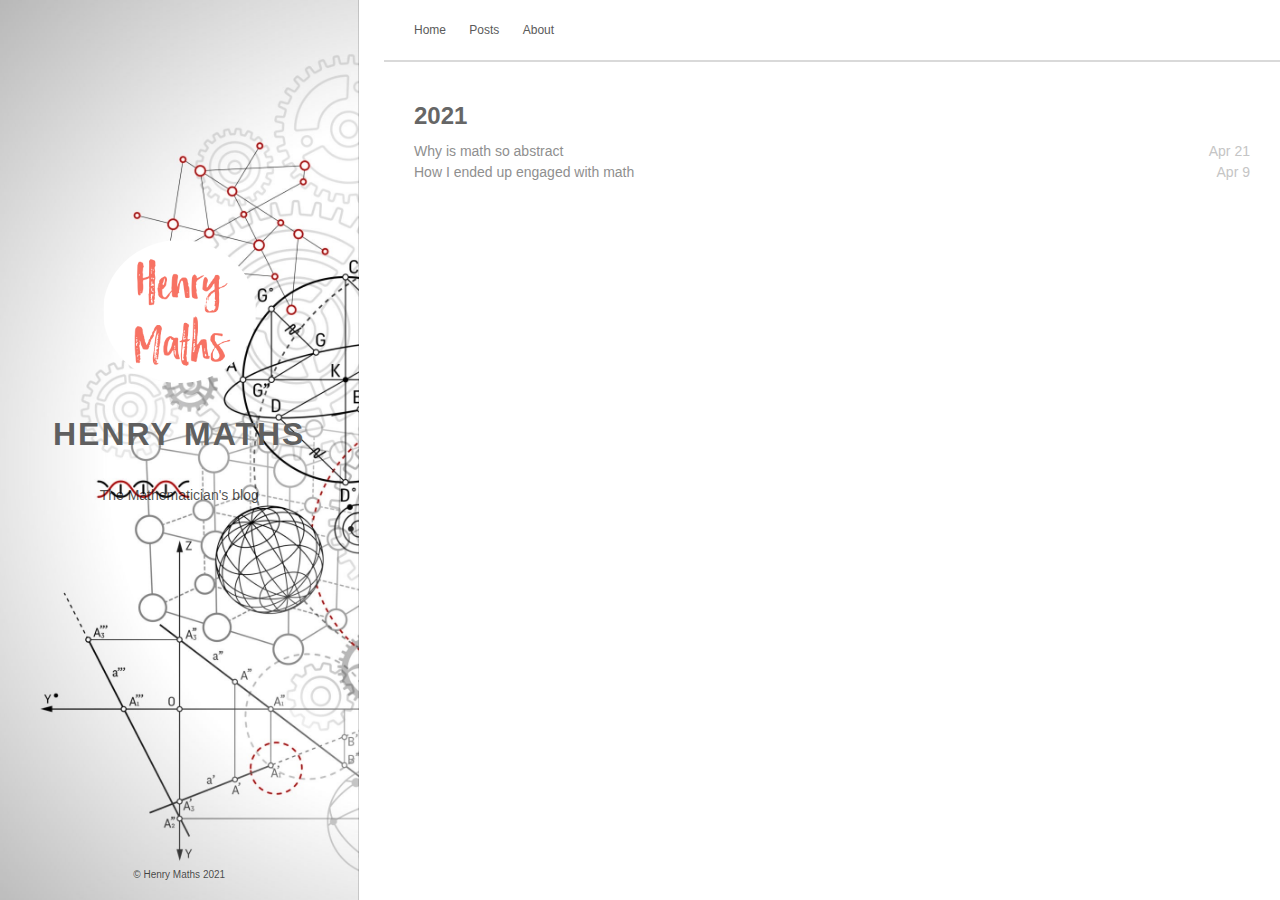
<file: categories/math/index.html>
<!DOCTYPE html>
<html lang="en" data-theme=""><head>
    <title> Henry Maths | math </title>

    
    <meta charset="utf-8"><meta name="generator" content="Hugo 0.82.0" /><meta name="viewport" content="width=device-width,initial-scale=1,viewport-fit=cover">
    <meta name="description" content="The Mathematician&#39;s blog">
    
    <link rel="stylesheet"
          href="/css/style.min.43ea18e605d35c5d39a2db0c4f4a1d530394c22d7ac41fed76eaf93dca7a97f8.css"
          integrity="sha256-Q&#43;oY5gXTXF05otsMT0odUwOUwi16xB/tdur5Pcp6l/g="
          crossorigin="anonymous"
          type="text/css">
    
    <link rel="stylesheet"
        href="/css/markupHighlight.min.f798cbda9aaa38f89eb38be6414bd082cfd71a6780375cbf67b6d2fb2b96491e.css"
        integrity="sha256-95jL2pqqOPies4vmQUvQgs/XGmeAN1y/Z7bS&#43;yuWSR4="
        crossorigin="anonymous"
        type="text/css">
    
    <link rel="stylesheet" 
    href="https://cdnjs.cloudflare.com/ajax/libs/font-awesome/5.15.1/css/all.min.css" 
    integrity="sha512-+4zCK9k+qNFUR5X+cKL9EIR+ZOhtIloNl9GIKS57V1MyNsYpYcUrUeQc9vNfzsWfV28IaLL3i96P9sdNyeRssA==" 
    crossorigin="anonymous" />

    
    <link rel="shortcut icon" href="/favicon.ico" type="image/x-icon">
    <link rel="apple-touch-icon" sizes="180x180" href="/apple-touch-icon.png">
    <link rel="icon" type="image/png" sizes="32x32" href="/favicon-32x32.png">
    <link rel="icon" type="image/png" sizes="16x16" href="/favicon-16x16.png">

    <link rel="canonical" href="/categories/math/">

    
    <link rel="alternate" type="application/rss+xml" href="/categories/math/index.xml" title="Henrys site" />
    
    
    
    <script type="text/javascript"
            src="/js/anatole-header.min.0c05c0a90d28c968a1cad4fb31abd0b8e1264e788ccefed022ae1d3b6f627514.js"
            integrity="sha256-DAXAqQ0oyWihytT7MavQuOEmTniMzv7QIq4dO29idRQ="
            crossorigin="anonymous"></script>


    
        
        
        <script type="text/javascript"
                src="/js/anatole-theme-switcher.min.8ef71e0fd43f21a303733dbbecae5438b791d2b826c68a9883bd7aa459a076d2.js"
                integrity="sha256-jvceD9Q/IaMDcz277K5UOLeR0rgmxoqYg716pFmgdtI="
                crossorigin="anonymous"></script>
    
    <meta name="twitter:card" content="summary"/>
<meta name="twitter:title" content="math"/>
<meta name="twitter:description" content="The Mathematician&#39;s blog"/>


    

</head>
<body><div class="sidebar animated fadeInDown ">
    <div class="logo-title">
        <div class="title">
            <img src="/Henry_Maths.png" alt="profile picture">
            <h3 title=""><a href="/">Henry Maths</a></h3>
            <div class="description">
                <p>The Mathematician's blog</p>
            </div>
        </div>
    </div>
    <ul class="social-links">
        
    </ul>
    <div class="footer">
        <div class="by_farbox">&copy; Henry Maths  2021 </div>
    </div>
</div>
<div class="main">
    <div class="page-top  animated fadeInDown ">
    <a role="button" class="navbar-burger" data-target="navMenu" aria-label="menu" aria-expanded="false">
        <span aria-hidden="true"></span>
        <span aria-hidden="true"></span>
        <span aria-hidden="true"></span>
    </a>
    <ul class="nav" id="navMenu">
        
        
            
            <li><a 
                   href="/"
                        
                   title="">Home</a></li>
        
            
            <li><a 
                   href="/posts/"
                        
                   title="">Posts</a></li>
        
            
            <li><a 
                   href="/about/"
                        
                   title="">About</a></li>
        
        
        
            <li class="theme-switch-item">
                <a class="theme-switch" title="Switch Theme">
                    <i class="fas fa-adjust fa-fw" aria-hidden="true"></i>
                </a>
            </li>
        
    </ul>
</div>

    <div class="autopagerize_page_element">
        <div class="content">
    <div class="archive  animated fadeInDown ">
        <ul class="list-with-title">
            
                <div class="listing-title">2021</div>
                
                    <ul class="listing">
                        <div class="listing-item">
                            <div class="listing-post"><a href="/posts/second-post/" title="Why is math so abstract">Why is math so abstract</a>
                                <div class="post-time"><span class="date"> Apr 21 
                                                                            </span></div>
                            </div>
                        </div>
                    </ul>
                
                    <ul class="listing">
                        <div class="listing-item">
                            <div class="listing-post"><a href="/posts/first-post/" title="How I ended up engaged with math">How I ended up engaged with math</a>
                                <div class="post-time"><span class="date"> Apr 9 
                                                                            </span></div>
                            </div>
                        </div>
                    </ul>
                
            
        </ul>
    </div>

        </div>
    </div>
</div>

<script type="text/javascript"
        src="/js/medium-zoom.min.2d6fd0be87fa98f0c9b4dc2536b312bbca48757f584f6ea1f394abc9bcc38fbc.js"
        integrity="sha256-LW/Qvof6mPDJtNwlNrMSu8pIdX9YT26h85SrybzDj7w="
        crossorigin="anonymous"></script></body>

</html>
</file>
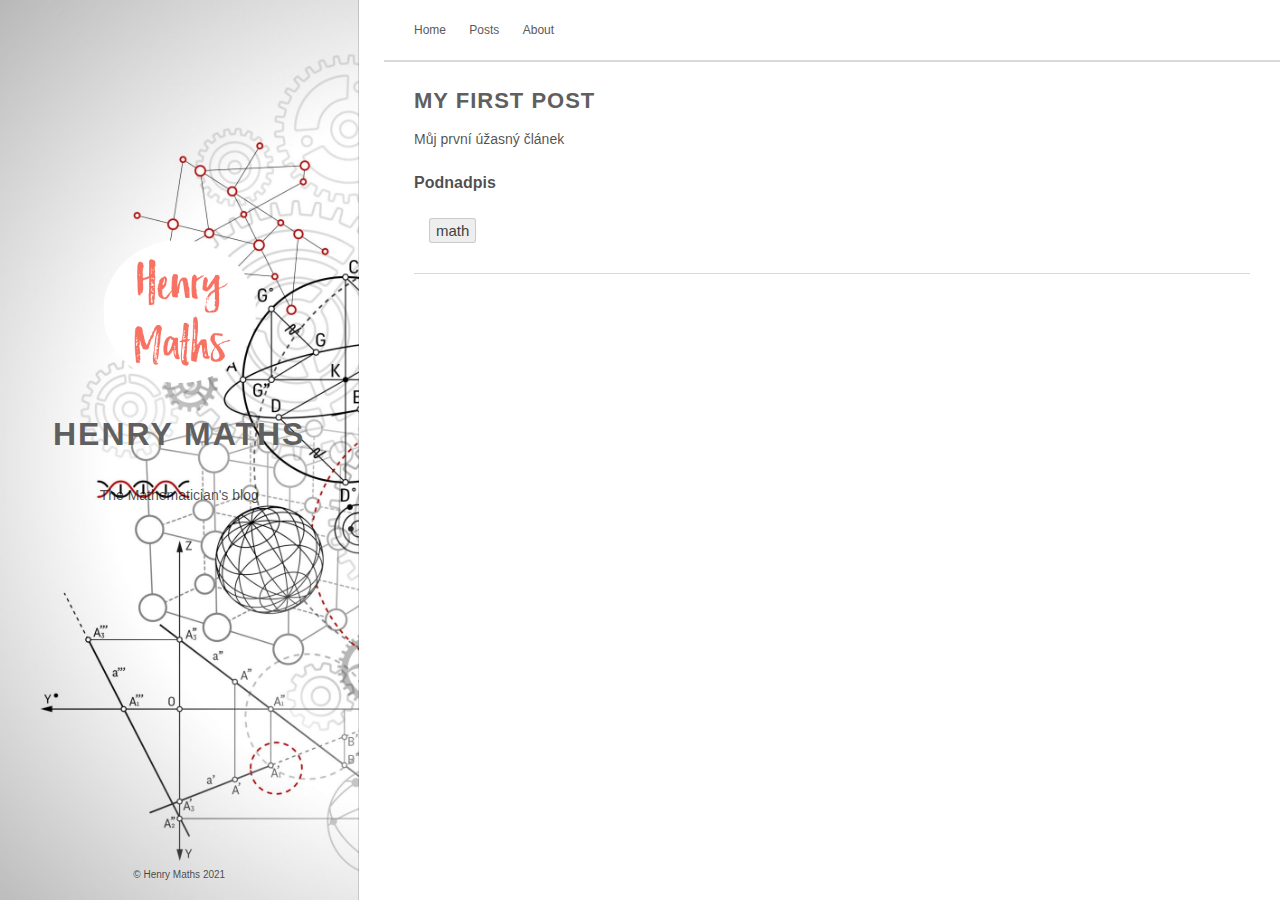
<file: posts/article1/index.html>
<!DOCTYPE html>
<html lang="en" data-theme=""><head>
    <title> Henry Maths | My First Post </title>

    
    <meta charset="utf-8"><meta name="generator" content="Hugo 0.82.0" /><meta name="viewport" content="width=device-width,initial-scale=1,viewport-fit=cover">
    <meta name="description" content="The Mathematician&#39;s blog">
    
    <link rel="stylesheet"
          href="/css/style.min.725390341ca4f4c79cdc7298804c8a5f29da327ac3bce79cc8a0e432f5bcd82e.css"
          integrity="sha256-clOQNByk9Mec3HKYgEyKXynaMnrDvOecyKDkMvW82C4="
          crossorigin="anonymous"
          type="text/css">
    
    <link rel="stylesheet"
        href="/css/markupHighlight.min.f798cbda9aaa38f89eb38be6414bd082cfd71a6780375cbf67b6d2fb2b96491e.css"
        integrity="sha256-95jL2pqqOPies4vmQUvQgs/XGmeAN1y/Z7bS&#43;yuWSR4="
        crossorigin="anonymous"
        type="text/css">
    
    <link rel="stylesheet" 
    href="https://cdnjs.cloudflare.com/ajax/libs/font-awesome/5.15.1/css/all.min.css" 
    integrity="sha512-+4zCK9k+qNFUR5X+cKL9EIR+ZOhtIloNl9GIKS57V1MyNsYpYcUrUeQc9vNfzsWfV28IaLL3i96P9sdNyeRssA==" 
    crossorigin="anonymous" />

    
    <link rel="shortcut icon" href="/favicon.ico" type="image/x-icon">
    <link rel="apple-touch-icon" sizes="180x180" href="/apple-touch-icon.png">
    <link rel="icon" type="image/png" sizes="32x32" href="/favicon-32x32.png">
    <link rel="icon" type="image/png" sizes="16x16" href="/favicon-16x16.png">

    <link rel="canonical" href="/posts/article1/">

    
    
    
    
    <script type="text/javascript"
            src="/js/anatole-header.min.0c05c0a90d28c968a1cad4fb31abd0b8e1264e788ccefed022ae1d3b6f627514.js"
            integrity="sha256-DAXAqQ0oyWihytT7MavQuOEmTniMzv7QIq4dO29idRQ="
            crossorigin="anonymous"></script>


    
        
        
        <script type="text/javascript"
                src="/js/anatole-theme-switcher.min.8ef71e0fd43f21a303733dbbecae5438b791d2b826c68a9883bd7aa459a076d2.js"
                integrity="sha256-jvceD9Q/IaMDcz277K5UOLeR0rgmxoqYg716pFmgdtI="
                crossorigin="anonymous"></script>
    
    <meta name="twitter:card" content="summary"/>
<meta name="twitter:title" content="My First Post"/>
<meta name="twitter:description" content="Můj první úžasný článek
Podnadpis "/>


    

</head>
<body><div class="sidebar animated fadeInDown ">
    <div class="logo-title">
        <div class="title">
            <img src="/Henry_Maths.png" alt="profile picture">
            <h3 title=""><a href="/">Henry Maths</a></h3>
            <div class="description">
                <p>The Mathematician's blog</p>
            </div>
        </div>
    </div>
    <ul class="social-links">
        
    </ul>
    <div class="footer">
        <div class="by_farbox">&copy; Henry Maths  2021 </div>
    </div>
</div>
<div class="main">
    <div class="page-top  animated fadeInDown ">
    <a role="button" class="navbar-burger" data-target="navMenu" aria-label="menu" aria-expanded="false">
        <span aria-hidden="true"></span>
        <span aria-hidden="true"></span>
        <span aria-hidden="true"></span>
    </a>
    <ul class="nav" id="navMenu">
        
        
            
            <li><a 
                   href="/"
                        
                   title="">Home</a></li>
        
            
            <li><a 
                   href="/posts/"
                        
                   title="">Posts</a></li>
        
            
            <li><a 
                   href="/about/"
                        
                   title="">About</a></li>
        
        
        
            <li class="theme-switch-item">
                <a class="theme-switch" title="Switch Theme">
                    <i class="fas fa-adjust fa-fw" aria-hidden="true"></i>
                </a>
            </li>
        
    </ul>
</div>

    <div class="autopagerize_page_element">
        <div class="content">
    <div class="post  animated fadeInDown ">
        <div class="post-content">
            
            <div class="post-title">
                <h3>My First Post</h3>
                
            </div>

            <p>Můj první úžasný článek</p>
<h4 id="podnadpis">Podnadpis</h4>
</div>
        <div class="post-footer">
            <div class="info">
                <span class="separator"><a class="category" href="/categories/math/">math</a></span>
                
            </div>
        </div>

        
    </div>


        </div>
    </div>
</div>

<script type="text/javascript"
        src="/js/medium-zoom.min.2d6fd0be87fa98f0c9b4dc2536b312bbca48757f584f6ea1f394abc9bcc38fbc.js"
        integrity="sha256-LW/Qvof6mPDJtNwlNrMSu8pIdX9YT26h85SrybzDj7w="
        crossorigin="anonymous"></script></body>

</html>
</file>
<file: css/style.min.b2c007e1db2266434576cb43041d20b24339ac9ef095f59d2c1a5860ced895d8.css>
@charset "UTF-8";:root{--bg-color:#fff;--bg-image:url("/Math_background_2.jpg");--secondary-bg-color:#eeeeee;--heading-color:#5f5f5f;--body-color:rgba(0, 0, 0, 0.7);--post-color:rgba(0, 0, 0, 0.44);--border-color:rgba(0, 0, 0, 0.15);--name-color:rgb(247, 114, 99);--form-border-color:#9f9f9f;--form-button-hover-border-color:#000;--pre-bg-color:#f9f9fd;--nav-text-color:#5a5a5a;--tag-color:#424242;--blockquote-text-color:#858585;--blockquote-border-color:#dfe2e5;--thumbnail-height:15em;scroll-padding-top:100px}html[data-theme=dark]{--bg-color:#292a2d;--bg-image:url("/Math_Background_dark.png");--secondary-bg-color:#2c2d32;--heading-color:rgb(169, 169, 179);--body-color:rgb(169, 169, 179);--post-color:rgba(0, 0, 0, 0.44);--border-color:rgb(80, 80, 80);--name-color:rgb(247, 114, 99);--form-border-color:rgb(169, 169, 179);--form-button-hover-border-color:#fff;--pre-bg-color:rgb(33, 33, 45);--nav-text-color:rgb(191, 191, 191);--tag-color:rgb(191, 191, 191);--blockquote-text-color:#808080;--blockquote-border-color:#424242}html{background-color:var(--bg-color);-webkit-font-smoothing:antialiased}body{color:var(--body-color);font-family:verdana,sans-serif;font-size:15px;width:100%;margin:0 auto 30px;background-color:var(--bg-color)}p{line-height:1.9em;font-weight:400;font-size:16px}a{text-decoration:none}blockquote{padding:0 1em;border-left:.25em solid var(--blockquote-border-color);color:var(--blockquote-text-color)}.category{padding:4px 6px;border-radius:5px;color:var(--tag-color)!important;background-color:var(--secondary-bg-color);border:1px solid var(--border-color)}.tag::before{content:"#";opacity:.5}.tag,.category{display:inline-block;font-size:15px;line-height:1;margin:5px 8px 5px 0}pre{background-color:var(--pre-bg-color);padding:5px;display:block;overflow-x:auto}.info i{opacity:.5;margin-right:5px}a:link,a:visited{opacity:1;color:var(--tag-color)}a:hover,a:active{color:#2660ab}.animated{transition:top .8s linear;-webkit-animation-duration:1s;-moz-animation-duration:1s;-ms-animation-duration:1s;-o-animation-duration:1s;animation-duration:1s}.animated.hinge{-webkit-animation-duration:1s;-moz-animation-duration:1s;-ms-animation-duration:1s;-o-animation-duration:1s;animation-duration:1s}@-webkit-keyframes fadeInDown{0%{-webkit-transform:translateY(-20px)}100%{-webkit-transform:translateY(0)}}@-moz-keyframes fadeInDown{0%{-moz-transform:translateY(-20px)}100%{-moz-transform:translateY(0)}}@-o-keyframes fadeInDown{0%{-o-transform:translateY(-20px)}100%{-o-transform:translateY(0)}}@keyframes fadeInDown{0%{transform:translateY(0px)}100%{transform:translateY(0)}}.fadeInDown{-webkit-animation-name:fadeInDown;-moz-animation-name:fadeInDown;-o-animation-name:fadeInDown;animation-name:fadeInDown}.content{height:auto;float:right;width:70%;margin-top:60px}.page-top{width:70%;position:fixed;right:0;z-index:3;background-color:var(--bg-color);height:60px;border-bottom:2px solid var(--border-color)}.page-top .nav{list-style:none;padding:11px 30px;float:left;font-size:12px;display:block;width:calc(100% - 30px)}.page-top .nav li{position:relative;display:initial;padding-right:20px}.page-top .nav a{color:var(--nav-text-color)}.page-top .nav a:hover{color:#2660ab}.page-top .nav a.current{color:var(--nav-text-color);padding-bottom:22px;border-bottom:2px solid var(--nav-text-color)}.theme-switch-item{float:right;font-size:2em;margin-top:-5px}.page-top .information{float:right;padding-top:12px;padding-right:20px}.page-top .information .avatar{float:right}.page-top .information .avatar img{width:32px;height:32px;border-radius:300px}.page-top .information .back_btn{float:left;padding-top:5px;margin-right:-10px}.page-top .information .back_btn li{display:initial;padding-right:40px}.sidebar{width:28%;-webkit-background-size:cover;background-size:cover;background-color:var(--bg-color);background-image:var(--bg-image);height:100%;top:0;left:0;position:fixed;z-index:4;border-right:1px solid var(--border-color);display:flex;flex-direction:column;min-height:100%}.sidebar .logo-title{text-align:center;padding-top:240px;flex:1}.sidebar .logo-title .description{font-size:14px;margin:0 1em}.sidebar .logo-title .logo{margin:0 auto}.sidebar .logo-title .title img{width:153px;border-radius:50%}.sidebar .logo-title .title h3{text-transform:uppercase;font-size:2rem;font-weight:700;letter-spacing:2px;line-height:1;margin:1em}.sidebar .logo-title .title a{text-decoration:none;color:var(--heading-color);font-size:2rem;font-weight:700}.sidebar .social-links{list-style:none;padding:0;font-size:14px;text-align:center;flex:7}.sidebar .social-links i{margin-right:3px}.sidebar .social-links li{display:inline;padding:0 4px;line-height:0}.sidebar .social-links a{color:var(--heading-color)}.sidebar .social-links a:hover{color:#2660ab}.katex-display{display:block;margin:len 0;padding-top:5px;text-align:center;overflow-x:overlay;overflow-y:hidden}.post{background-color:var(--bg-color);margin:30px}.post .post-title h1{text-transform:uppercase;font-size:30px;letter-spacing:5px;line-height:1}.post .post-title h2{text-transform:uppercase;letter-spacing:1px;font-size:28px;line-height:1;font-weight:600;color:var(--heading-color)}.post .post-title h3{text-transform:uppercase;letter-spacing:1px;line-height:1;font-weight:600;color:var(--heading-color);font-size:22px;margin:0}.post .post-title{text-align:center}.post .post-title a{text-decoration:none;letter-spacing:1px;color:var(--heading-color)}.post .post-title a:hover{text-decoration:underline}.post .post-content{}.post .post-content a{text-decoration:none;letter-spacing:1px;color:#2660ab}.post .post-content a:hover{color:#2f69b3}.post .post-content h1{margin-top:40px;font-size:22px;font-weight:600}.post .post-content h3{font-size:22px;font-weight:600}.post .post-content h4{margin-bottom:0;font-size:18px}.post .post-content img{display:block;margin-left:auto;margin-right:auto;max-width:50%}.post .post-footer{padding:0 0 10px;border-bottom:1px solid var(--border-color)}.post .post-footer .meta{max-width:100%;display:flex;color:#bbb}.post .post-footer .meta .info{float:left;font-size:12px;margin-bottom:1em;color:var(--body-color)}.post .post-footer .info .separator a{margin-right:.2em}.post .post-footer .meta .info .date{margin-right:10px;margin-left:5px}.post figure{max-width:100%;height:auto;margin:0;text-align:center}.post figure.right{float:right;margin-left:1.5em;max-width:50%}.post figure.left{float:left;margin-right:1.5em;max-width:50%}.post figure.big{max-width:100vw}.info{margin:1em}.info span{margin-right:.5em}.post .post-footer .meta a{text-decoration:none;color:var(--body-color)}.post .post-footer .meta a:hover{color:#2660ab}.post .post-footer .meta i{margin-right:6px}.post .post-footer .tags{padding-bottom:15px;font-size:13px}.post .post-footer .tags ul{list-style-type:none;display:inline;margin:0;padding:0}.post .post-footer .tags ul li{list-style-type:none;margin:0;padding-right:5px;display:inline}.post .post-footer .tags a{text-decoration:none;color:var(--post-color);font-weight:400}.post .post-footer .tags a:hover{text-decoration:none}.post .post-thumbnail{width:100%;padding-bottom:1em;box-shadow:black;border-radius:.5em;overflow:hidden;transition:box-shadow .3s ease}.post .post-thumbnail img{width:100%;height:var(--thumbnail-height);object-fit:cover;border:1px solid var(--border-color);border-bottom:0}.pagination{margin:30px;padding:0 0 56px;text-align:center}.pagination ul{list-style:none;margin:0;padding:0;height:13px}.pagination ul li{margin:0 2px;display:inline;line-height:1}.pagination ul li a{text-decoration:none;color:var(--body-color)}.pagination .pre{float:left}.pagination .next{float:right}.like-reblog-buttons{float:right}.like-button{float:right;padding:0 0 0 10px}.reblog-button{float:right;padding:0}#install-btn{position:fixed;bottom:0;right:6px}#disqus_thread{margin:30px;border-bottom:1px solid var(--border-color)}.footer{clear:both;text-align:center;font-size:10px;margin:0 auto;bottom:0;width:100%;padding-bottom:20px;flex:0;position:relative}.footer a{color:#a6a6a6}.footer a:hover{color:#2660ab}.archive{width:100%}.list-with-title{font-size:14px;margin:30px;padding:0}.list-with-title li{list-style-type:none;padding:0}.list-with-title .listing-title{font-size:24px;color:#666;font-weight:600;line-height:2.2em}.list-with-title .listing{padding:0}.list-with-title .listing .listing-post{padding-bottom:5px}.list-with-title .listing .listing-post .post-time{float:right;display:inline-block;max-width:10%;text-align:right;color:#c5c5c5}.list-with-title .listing .listing-post a{color:#8f8f8f;width:90%;display:inline-block}.list-with-title .listing .listing-post a:hover{color:#2660ab}.share{margin:0 30px;display:inline-flex}.evernote{width:32px;height:32px;border-radius:300px;background-color:#3e3e3e;margin-right:5px}.evernote a{color:#fff;padding:11px;font-size:12px}.evernote a:hover{color:#ed6243;padding:11px}.weibo{width:32px;height:32px;border-radius:300px;background-color:#ed6243;margin-right:5px}.weibo a{color:#fff;padding:9px}.weibo a:hover{color:#bd4226}.twitter{width:32px;height:32px;border-radius:300px;background-color:#59c0fd;margin-right:5px}.twitter a{color:#fff;padding:9px}.twitter a:hover{color:#4b9ece}.about{margin:30px}.about h3{font-size:22px}.links{margin:30px}.links h3{font-size:22px}.links a{cursor:pointer}.comment-count{color:#666}.tab-community{color:#666}.read_more{font-size:14px}.back-button{padding-top:30px;max-width:100px;padding-left:40px;float:left}#fb_comments_container{margin:30px}.utterances{max-width:unset}a.btn{color:#868686;font-weight:400}.btn{display:inline-block;position:relative;outline:0;color:var(--post-color);background:0 0;font-size:14px;text-align:center;text-decoration:none;cursor:pointer;border:1px solid var(--border-color);white-space:nowrap;font-weight:400;font-style:normal;border-radius:999em}.btn:hover{display:inline-block;position:relative;outline:0;color:#464545;background:0 0;font-size:14px;text-align:center;text-decoration:none;cursor:pointer;border:1px solid #464545;white-space:nowrap;font-weight:400;font-style:normal;border-radius:999em}[role=back]{padding:.5em 1.25em;line-height:1.666em}[role=home]{padding:.5em 1.25em;line-height:1.666em}[role=navigation]{padding:.5em 1.25em;line-height:1.666em}[role=tags]{padding:6px 12px}.menu{float:right;padding-top:30px}.menu .btn-down{margin:0}.menu .btn-down li{list-style:none;width:100px}.menu .btn-down li a{display:inline-block;position:relative;padding:.5em 1.25em;outline:0;color:var(--post-color);background:0 0;font-size:14px;text-align:center;text-decoration:none;cursor:pointer;border:1px solid var(--border-color);white-space:nowrap;font-weight:400;font-style:normal;border-radius:999em;margin-top:5px}.menu .btn-down li a:hover{position:relative;padding:.5em 1.25em;outline:0;color:#fff;background:#3cbd10;font-size:14px;text-align:center;text-decoration:none;cursor:pointer;border:1px solid rgba(0,0,0,.15);white-space:nowrap;font-weight:400;font-style:normal;border-radius:999em;margin-top:5px}.menu .btn-down div{position:absolute;visibility:hidden;width:100px;float:right}.page_404{text-align:center;padding-top:50px}.navbar-burger{display:none}@media screen and (max-width:960px),print{.page-top{position:fixed;top:0;width:100%}.sidebar{width:100%;height:25%;position:relative;border-right:none;z-index:1}.sidebar .logo-title{padding-top:120px}.sidebar .logo-title .title img{width:100px}.sidebar .logo-title .title h3{font-size:20px}.post-title h3{line-height:1.6}.content{margin-top:20px;width:100%;z-index:2;position:absolute}.post .post-content img{max-width:100%}.post figure.right{float:unset;max-width:100%;margin:0}.post figure.left{float:unset;max-width:100%;margin:0}.footer{display:none}.share{display:grid}.page-top .nav{background-color:var(--secondary-bg-color);box-shadow:0 8px 16px rgba(10,10,10,.1);padding:.5rem 0;width:100%;display:none;margin-top:0}.page-top .nav.is-active{display:block}.page-top .nav li{display:block;flex-grow:0;flex-shrink:0;line-height:2.5;padding:.5rem .75rem;position:relative;text-transform:uppercase;text-align:center;font-size:1.3em}.page-top .nav a.current{border-bottom:none}.navbar-burger{cursor:pointer;display:block;height:3.25rem;position:relative;width:3.25rem;margin-left:auto}.navbar-burger span{background-color:var(--heading-color);display:block;height:1px;left:calc(50% - 8px);position:absolute;transform-origin:center;transition-duration:86ms;transition-property:background-color,opacity,transform;transition-timing-function:ease-out;width:16px}.navbar-burger span:nth-child(1){top:calc(50% - 6px)}.navbar-burger span:nth-child(2){top:calc(50% - 1px)}.navbar-burger span:nth-child(3){top:calc(50% + 4px)}.theme-switch-item{float:none}.list-with-title .listing .listing-post .post-time{max-width:20%}.list-with-title .listing .listing-post a{width:80%}}.medium-zoom-overlay{position:fixed;top:0;right:0;bottom:0;left:0;opacity:0;transition:opacity 300ms;will-change:opacity;background:var(--bg-color)}.medium-zoom--opened .medium-zoom-overlay{cursor:pointer;cursor:zoom-out;opacity:1}.medium-zoom-image{cursor:pointer;cursor:zoom-in;transition:transform 300ms cubic-bezier(.2,0,.2,1)!important;z-index:100}.medium-zoom-image--hidden{visibility:hidden}.medium-zoom-image--opened{position:relative;cursor:pointer;cursor:zoom-out;will-change:transform}@media print{.page-top{display:none}}@media(min-width:1921px){.content{padding-right:25%;width:35%}.sidebar{padding-left:15%;width:25%}}.contact-form{margin-top:30px}.form-style{width:100%}.form-style ul{padding:0;margin:0;list-style:none}.form-style ul li{display:block;margin-bottom:10px;min-height:35px}.form-style ul li .field-style{box-sizing:border-box;-webkit-box-sizing:border-box;-moz-box-sizing:border-box;font-size:14px;padding:8px;outline:none;background-color:var(--bg-color);border:1px solid var(--form-border-color);color:var(--body-color)}.form-style ul li .field-style:focus{box-shadow:0 0 5px;border:1px solid}.form-style ul li .field-split{width:49%}.form-style ul li .field-full{width:100%}.form-style ul li input.align-left{float:left}.form-style ul li input.align-right{float:right}.form-style ul li textarea{background-color:var(--bg-color);border:1px solid var(--form-border-color);color:var(--body-color);width:100%;height:auto}.form-style ul li input[type=button],.form-style ul li input[type=submit]{background-color:var(--bg-color);border:1px solid var(--form-border-color);display:inline-block;cursor:pointer;color:var(--body-color);text-decoration:none;width:100%}.form-style ul li input[type=button]:hover,.form-style ul li input[type=submit]:hover{background-color:var(--bg-color);border:1px solid var(--form-button-hover-border-color)}
</file>
<file: css/markupHighlight.min.f798cbda9aaa38f89eb38be6414bd082cfd71a6780375cbf67b6d2fb2b96491e.css>
:root{--chr-def-color:#272822;--chr-def-bg-color:#fafafa;--chr-err-color:#960050;--chr-err-bg-color:#960050;--chr-hl-bg-color:#ffffcc;--chr-lnt-color:#7f7f7f;--chr-ln-color:#7f7f7f;--chr-k-color:#00a8c8;--chr-kc-color:#00a8c8;--chr-kd-color:#00a8c8;--chr-kn-color:#f92672;--chr-kp-color:#00a8c8;--chr-kr-color:#00a8c8;--chr-kt-color:#00a8c8;--chr-n-color:#111111;--chr-na-color:#75af00;--chr-nb-color:#111111;--chr-bp-color:#111111;--chr-nc-color:#75af00;--chr-no-color:#00a8c8;--chr-nd-color:#75af00;--chr-ni-color:#111111;--chr-ne-color:#75af00;--chr-nf-color:#75af00;--chr-fm-color:#111111;--chr-nl-color:#111111;--chr-nn-color:#111111;--chr-nx-color:#75af00;--chr-py-color:#111111;--chr-nt-color:#f92672;--chr-nv-color:#111111;--chr-vc-color:#111111;--chr-vg-color:#111111;--chr-vi-color:#111111;--chr-vm-color:#111111;--chr-l-color:#ae81ff;--chr-ld-color:#d88200;--chr-s-color:#d88200;--chr-sa-color:#d88200;--chr-sb-color:#d88200;--chr-sc-color:#d88200;--chr-dl-color:#d88200;--chr-sd-color:#d88200;--chr-s2-color:#d88200;--chr-se-color:#8045ff;--chr-sh-color:#d88200;--chr-si-color:#d88200;--chr-sx-color:#d88200;--chr-sr-color:#d88200;--chr-s1-color:#d88200;--chr-ss-color:#d88200;--chr-m-color:#ae81ff;--chr-mb-color:#ae81ff;--chr-mf-color:#ae81ff;--chr-mh-color:#ae81ff;--chr-mi-color:#ae81ff;--chr-il-color:#ae81ff;--chr-mo-color:#ae81ff;--chr-o-color:#f92672;--chr-ow-color:#f92672;--chr-p-color:#111111;--chr-c-color:#75715e;--chr-ch-color:#75715e;--chr-cm-color:#75715e;--chr-c1-color:#75715e;--chr-cs-color:#75715e;--chr-cp-color:#75715e;--chr-cpf-color:#75715e}html[data-theme=dark]{--chr-def-color:#f8f8f2;--chr-def-bg-color:#272822;--chr-err-color:#960050;--chr-err-bg-color:#1e0010;--chr-hl-bg-color:#ffffcc;--chr-lnt-color:#7f7f7f;--chr-ln-color:#7f7f7f;--chr-k-color:#66d9ef;--chr-kc-color:#66d9ef;--chr-kd-color:#66d9ef;--chr-kn-color:#f92672;--chr-kp-color:#66d9ef;--chr-kr-color:#66d9ef;--chr-kt-color:#66d9ef;--chr-na-color:#a6e22e;--chr-nc-color:#a6e22e;--chr-no-color:#66d9ef;--chr-nd-color:#a6e22e;--chr-ne-color:#a6e22e;--chr-nf-color:#a6e22e;--chr-nx-color:#a6e22e;--chr-nt-color:#f92672;--chr-l-color:#ae81ff;--chr-ld-color:#e6db74;--chr-s-color:#e6db74;--chr-sa-color:#e6db74;--chr-sb-color:#e6db74;--chr-sc-color:#e6db74;--chr-dl-color:#e6db74;--chr-sd-color:#e6db74;--chr-s2-color:#e6db74;--chr-se-color:#ae81ff;--chr-sh-color:#e6db74;--chr-si-color:#e6db74;--chr-sx-color:#e6db74;--chr-sr-color:#e6db74;--chr-s1-color:#e6db74;--chr-ss-color:#e6db74;--chr-m-color:#ae81ff;--chr-mb-color:#ae81ff;--chr-mf-color:#ae81ff;--chr-mh-color:#ae81ff;--chr-mi-color:#ae81ff;--chr-il-color:#ae81ff;--chr-mo-color:#ae81ff;--chr-o-color:#f92672;--chr-ow-color:#f92672;--chr-p-color:#f8f8f2;--chr-c-color:#75715e;--chr-ch-color:#75715e;--chr-cm-color:#75715e;--chr-c1-color:#75715e;--chr-cs-color:#75715e;--chr-cp-color:#75715e;--chr-cpf-color:#75715e;--chr-gd-color:#f92672;--chr-gi-color:#a6e22e;--chr-gu-color:#75715e}.chroma{color:var(--chr-def-color);background-color:var(--chr-def-bg-color)}.chroma .x{}.chroma .err{color:var(--chr-err-color);background-color:var(--chr-err-bg-color)}.chroma .lntd{vertical-align:top;padding:0;margin:0;border:0}.chroma .lntable{border-spacing:0;padding:0;margin:0;border:0;width:auto;overflow:auto;display:block}.chroma .hl{display:block;width:100%;background-color:var(--chr-hl-bg-color)}.chroma .lnt{margin-right:.4em;padding:0 .4em;color:var(--chr-lnt-color)}.chroma .ln{margin-right:.4em;padding:0 .4em;color:var(--chr-ln-color)}.chroma .k{color:var(--chr-k-color)}.chroma .kc{color:var(--chr-kc-color)}.chroma .kd{color:var(--chr-kd-color)}.chroma .kn{color:var(--chr-kn-color)}.chroma .kp{color:var(--chr-kp-color)}.chroma .kr{color:var(--chr-kr-color)}.chroma .kt{color:var(--chr-kt-color)}.chroma .n{color:var(--chr-n-color)}.chroma .na{color:var(--chr-na-color)}.chroma .nb{color:var(--chr-nb-color)}.chroma .bp{color:var(--chr-bp-color)}.chroma .nc{color:var(--chr-nc-color)}.chroma .no{color:var(--chr-no-color)}.chroma .nd{color:var(--chr-nd-color)}.chroma .ni{color:var(--chr-ni-color)}.chroma .ne{color:var(--chr-ne-color)}.chroma .nf{color:var(--chr-nf-color)}.chroma .fm{color:var(--chr-fm-color)}.chroma .nl{color:var(--chr-nl-color)}.chroma .nn{color:var(--chr-nn-color)}.chroma .nx{color:var(--chr-nx-color)}.chroma .py{color:var(--chr-py-color)}.chroma .nt{color:var(--chr-nt-color)}.chroma .nv{color:var(--chr-nv-color)}.chroma .vc{color:var(--chr-vc-color)}.chroma .vg{color:var(--chr-vg-color)}.chroma .vi{color:var(--chr-vi-color)}.chroma .vm{color:var(--chr-vm-color)}.chroma .l{color:var(--chr-l-color)}.chroma .ld{color:var(--chr-ld-color)}.chroma .s{color:var(--chr-s-color)}.chroma .sa{color:var(--chr-sa-color)}.chroma .sb{color:var(--chr-sb-color)}.chroma .sc{color:var(--chr-sc-color)}.chroma .dl{color:var(--chr-dl-color)}.chroma .sd{color:var(--chr-sd-color)}.chroma .s2{color:var(--chr-s2-color)}.chroma .se{color:var(--chr-se-color)}.chroma .sh{color:var(--chr-sh-color)}.chroma .si{color:var(--chr-si-color)}.chroma .sx{color:var(--chr-sx-color)}.chroma .sr{color:var(--chr-sr-color)}.chroma .s1{color:var(--chr-s1-color)}.chroma .ss{color:var(--chr-ss-color)}.chroma .m{color:var(--chr-m-color)}.chroma .mb{color:var(--chr-mb-color)}.chroma .mf{color:var(--chr-mf-color)}.chroma .mh{color:var(--chr-mh-color)}.chroma .mi{color:var(--chr-mi-color)}.chroma .il{color:var(--chr-il-color)}.chroma .mo{color:var(--chr-mo-color)}.chroma .o{color:var(--chr-o-color)}.chroma .ow{color:var(--chr-ow-color)}.chroma .p{color:var(--chr-p-color)}.chroma .c{color:var(--chr-c-color)}.chroma .ch{color:var(--chr-ch-color)}.chroma .cm{color:var(--chr-cm-color)}.chroma .c1{color:var(--chr-c1-color)}.chroma .cs{color:var(--chr-cs-color)}.chroma .cp{color:var(--chr-cp-color)}.chroma .cpf{color:var(--chr-cpf-color)}.chroma .g{}.chroma .gd{}.chroma .ge{font-style:italic}.chroma .gr{}.chroma .gh{}.chroma .gi{}.chroma .go{}.chroma .gp{}.chroma .gs{font-weight:700}.chroma .gu{}.chroma .gt{}.chroma .gl{}.chroma .w{}
</file>
<file: css/style.min.43ea18e605d35c5d39a2db0c4f4a1d530394c22d7ac41fed76eaf93dca7a97f8.css>
@charset "UTF-8";:root{--bg-color:#fff;--bg-image:url("/Math_background_2.jpg");--secondary-bg-color:#eeeeee;--heading-color:#5f5f5f;--body-color:rgba(0, 0, 0, 0.7);--post-color:rgba(0, 0, 0, 0.44);--border-color:rgba(0, 0, 0, 0.15);--name-color:rgb(247, 114, 99);--form-border-color:#9f9f9f;--form-button-hover-border-color:#000;--pre-bg-color:#f9f9fd;--nav-text-color:#5a5a5a;--tag-color:#424242;--blockquote-text-color:#858585;--blockquote-border-color:#dfe2e5;--thumbnail-height:15em;scroll-padding-top:100px}html[data-theme=dark]{--bg-color:#292a2d;--bg-image:url("/Math_Background_dark.png");--secondary-bg-color:#2c2d32;--heading-color:rgb(169, 169, 179);--body-color:rgb(169, 169, 179);--post-color:rgba(0, 0, 0, 0.44);--border-color:rgb(80, 80, 80);--name-color:rgb(247, 114, 99);--form-border-color:rgb(169, 169, 179);--form-button-hover-border-color:#fff;--pre-bg-color:rgb(33, 33, 45);--nav-text-color:rgb(191, 191, 191);--tag-color:rgb(191, 191, 191);--blockquote-text-color:#808080;--blockquote-border-color:#424242}html{background-color:var(--bg-color);-webkit-font-smoothing:antialiased}body{color:var(--body-color);font-family:verdana,sans-serif;font-size:15px;width:100%;margin:0 auto 30px;background-color:var(--bg-color)}p{line-height:1.9em;font-weight:400;font-size:14px}a{text-decoration:none}blockquote{padding:0 1em;border-left:.25em solid var(--blockquote-border-color);color:var(--blockquote-text-color)}.category{padding:4px 6px;border-radius:3px;color:var(--tag-color)!important;background-color:var(--secondary-bg-color);border:1px solid var(--border-color)}.tag::before{content:"#";opacity:.5}.tag,.category{display:inline-block;font-size:15px;line-height:1;margin:5px 8px 5px 0}pre{background-color:var(--pre-bg-color);padding:5px;display:block;overflow-x:auto}.info i{opacity:.5;margin-right:5px}a:link,a:visited{opacity:1;color:var(--tag-color)}a:hover,a:active{color:#2660ab}.animated{transition:top .8s linear;-webkit-animation-duration:1s;-moz-animation-duration:1s;-ms-animation-duration:1s;-o-animation-duration:1s;animation-duration:1s}.animated.hinge{-webkit-animation-duration:1s;-moz-animation-duration:1s;-ms-animation-duration:1s;-o-animation-duration:1s;animation-duration:1s}@-webkit-keyframes fadeInDown{0%{-webkit-transform:translateY(-20px)}100%{-webkit-transform:translateY(0)}}@-moz-keyframes fadeInDown{0%{-moz-transform:translateY(-20px)}100%{-moz-transform:translateY(0)}}@-o-keyframes fadeInDown{0%{-o-transform:translateY(-20px)}100%{-o-transform:translateY(0)}}@keyframes fadeInDown{0%{transform:translateY(0px)}100%{transform:translateY(0)}}.fadeInDown{-webkit-animation-name:fadeInDown;-moz-animation-name:fadeInDown;-o-animation-name:fadeInDown;animation-name:fadeInDown}.content{height:auto;float:right;width:70%;margin-top:60px}.page-top{width:70%;position:fixed;right:0;z-index:3;background-color:var(--bg-color);height:60px;border-bottom:2px solid var(--border-color)}.page-top .nav{list-style:none;padding:11px 30px;float:left;font-size:12px;display:block;width:calc(100% - 30px)}.page-top .nav li{position:relative;display:initial;padding-right:20px}.page-top .nav a{color:var(--nav-text-color)}.page-top .nav a:hover{color:#2660ab}.page-top .nav a.current{color:var(--nav-text-color);padding-bottom:22px;border-bottom:2px solid var(--nav-text-color)}.theme-switch-item{float:right;font-size:2em;margin-top:-5px}.page-top .information{float:right;padding-top:12px;padding-right:20px}.page-top .information .avatar{float:right}.page-top .information .avatar img{width:32px;height:32px;border-radius:300px}.page-top .information .back_btn{float:left;padding-top:5px;margin-right:-10px}.page-top .information .back_btn li{display:initial;padding-right:40px}.sidebar{width:28%;-webkit-background-size:cover;background-size:cover;background-color:var(--bg-color);background-image:var(--bg-image);height:100%;top:0;left:0;position:fixed;z-index:4;border-right:1px solid var(--border-color);display:flex;flex-direction:column;min-height:100%}.sidebar .logo-title{text-align:center;padding-top:240px;flex:1}.sidebar .logo-title .description{font-size:14px;margin:0 1em}.sidebar .logo-title .logo{margin:0 auto}.sidebar .logo-title .title img{width:153px;border-radius:50%}.sidebar .logo-title .title h3{text-transform:uppercase;font-size:2rem;font-weight:700;letter-spacing:2px;line-height:1;margin:1em}.sidebar .logo-title .title a{text-decoration:none;color:var(--heading-color);font-size:2rem;font-weight:700}.sidebar .social-links{list-style:none;padding:0;font-size:14px;text-align:center;flex:7}.sidebar .social-links i{margin-right:3px}.sidebar .social-links li{display:inline;padding:0 4px;line-height:0}.sidebar .social-links a{color:var(--heading-color)}.sidebar .social-links a:hover{color:#2660ab}.post{background-color:var(--bg-color);margin:30px}.post .post-title h1{text-transform:uppercase;font-size:30px;letter-spacing:5px;line-height:1}.post .post-title h2{text-transform:uppercase;letter-spacing:1px;font-size:28px;line-height:1;font-weight:600;color:var(--heading-color)}.post .post-title h3{text-transform:uppercase;letter-spacing:1px;line-height:1;font-weight:600;color:var(--heading-color);font-size:22px;margin:0}.post .post-title{text-align:center}.post .post-title a{text-decoration:none;letter-spacing:1px;color:var(--heading-color)}.post .post-title a:hover{text-decoration:underline}.post .post-content{}.post .post-content a{text-decoration:none;letter-spacing:1px;color:#2660ab}.post .post-content a:hover{color:#2f69b3}.post .post-content h1{font-size:22px;font-weight:600}.post .post-content h3{font-size:22px;font-weight:600}.post .post-content h4{font-size:14px}.post .post-content img{display:block;margin-left:auto;margin-right:auto;max-width:50%}.post .post-footer{padding:0 0 10px;border-bottom:1px solid var(--border-color)}.post .post-footer .meta{max-width:100%;display:flex;color:#bbb}.post .post-footer .meta .info{float:left;font-size:12px;margin-bottom:1em;color:var(--body-color)}.post .post-footer .info .separator a{margin-right:.2em}.post .post-footer .meta .info .date{margin-right:10px;margin-left:5px}.post figure{max-width:100%;height:auto;margin:0;text-align:center}.post figure.right{float:right;margin-left:1.5em;max-width:50%}.post figure.left{float:left;margin-right:1.5em;max-width:50%}.post figure.big{max-width:100vw}.info{margin:1em}.info span{margin-right:.5em}.post .post-footer .meta a{text-decoration:none;color:var(--body-color)}.post .post-footer .meta a:hover{color:#2660ab}.post .post-footer .meta i{margin-right:6px}.post .post-footer .tags{padding-bottom:15px;font-size:13px}.post .post-footer .tags ul{list-style-type:none;display:inline;margin:0;padding:0}.post .post-footer .tags ul li{list-style-type:none;margin:0;padding-right:5px;display:inline}.post .post-footer .tags a{text-decoration:none;color:var(--post-color);font-weight:400}.post .post-footer .tags a:hover{text-decoration:none}.post .post-thumbnail{width:100%;padding-bottom:1em;box-shadow:black;border-radius:.5em;overflow:hidden;transition:box-shadow .3s ease}.post .post-thumbnail img{width:100%;height:var(--thumbnail-height);object-fit:cover;border:1px solid var(--border-color);border-bottom:0}.pagination{margin:30px;padding:0 0 56px;text-align:center}.pagination ul{list-style:none;margin:0;padding:0;height:13px}.pagination ul li{margin:0 2px;display:inline;line-height:1}.pagination ul li a{text-decoration:none;color:var(--body-color)}.pagination .pre{float:left}.pagination .next{float:right}.like-reblog-buttons{float:right}.like-button{float:right;padding:0 0 0 10px}.reblog-button{float:right;padding:0}#install-btn{position:fixed;bottom:0;right:6px}#disqus_thread{margin:30px;border-bottom:1px solid var(--border-color)}.footer{clear:both;text-align:center;font-size:10px;margin:0 auto;bottom:0;width:100%;padding-bottom:20px;flex:0;position:relative}.footer a{color:#a6a6a6}.footer a:hover{color:#2660ab}.archive{width:100%}.list-with-title{font-size:14px;margin:30px;padding:0}.list-with-title li{list-style-type:none;padding:0}.list-with-title .listing-title{font-size:24px;color:#666;font-weight:600;line-height:2.2em}.list-with-title .listing{padding:0}.list-with-title .listing .listing-post{padding-bottom:5px}.list-with-title .listing .listing-post .post-time{float:right;display:inline-block;max-width:10%;text-align:right;color:#c5c5c5}.list-with-title .listing .listing-post a{color:#8f8f8f;width:90%;display:inline-block}.list-with-title .listing .listing-post a:hover{color:#2660ab}.share{margin:0 30px;display:inline-flex}.evernote{width:32px;height:32px;border-radius:300px;background-color:#3e3e3e;margin-right:5px}.evernote a{color:#fff;padding:11px;font-size:12px}.evernote a:hover{color:#ed6243;padding:11px}.weibo{width:32px;height:32px;border-radius:300px;background-color:#ed6243;margin-right:5px}.weibo a{color:#fff;padding:9px}.weibo a:hover{color:#bd4226}.twitter{width:32px;height:32px;border-radius:300px;background-color:#59c0fd;margin-right:5px}.twitter a{color:#fff;padding:9px}.twitter a:hover{color:#4b9ece}.about{margin:30px}.about h3{font-size:22px}.links{margin:30px}.links h3{font-size:22px}.links a{cursor:pointer}.comment-count{color:#666}.tab-community{color:#666}.read_more{font-size:14px}.back-button{padding-top:30px;max-width:100px;padding-left:40px;float:left}#fb_comments_container{margin:30px}.utterances{max-width:unset}a.btn{color:#868686;font-weight:400}.btn{display:inline-block;position:relative;outline:0;color:var(--post-color);background:0 0;font-size:14px;text-align:center;text-decoration:none;cursor:pointer;border:1px solid var(--border-color);white-space:nowrap;font-weight:400;font-style:normal;border-radius:999em}.btn:hover{display:inline-block;position:relative;outline:0;color:#464545;background:0 0;font-size:14px;text-align:center;text-decoration:none;cursor:pointer;border:1px solid #464545;white-space:nowrap;font-weight:400;font-style:normal;border-radius:999em}[role=back]{padding:.5em 1.25em;line-height:1.666em}[role=home]{padding:.5em 1.25em;line-height:1.666em}[role=navigation]{padding:.5em 1.25em;line-height:1.666em}[role=tags]{padding:6px 12px}.menu{float:right;padding-top:30px}.menu .btn-down{margin:0}.menu .btn-down li{list-style:none;width:100px}.menu .btn-down li a{display:inline-block;position:relative;padding:.5em 1.25em;outline:0;color:var(--post-color);background:0 0;font-size:14px;text-align:center;text-decoration:none;cursor:pointer;border:1px solid var(--border-color);white-space:nowrap;font-weight:400;font-style:normal;border-radius:999em;margin-top:5px}.menu .btn-down li a:hover{position:relative;padding:.5em 1.25em;outline:0;color:#fff;background:#3cbd10;font-size:14px;text-align:center;text-decoration:none;cursor:pointer;border:1px solid rgba(0,0,0,.15);white-space:nowrap;font-weight:400;font-style:normal;border-radius:999em;margin-top:5px}.menu .btn-down div{position:absolute;visibility:hidden;width:100px;float:right}.page_404{text-align:center;padding-top:50px}.navbar-burger{display:none}@media screen and (max-width:960px),print{.page-top{position:fixed;top:0;width:100%}.sidebar{width:100%;height:25%;position:relative;border-right:none;z-index:1}.sidebar .logo-title{padding-top:120px}.sidebar .logo-title .title img{width:100px}.sidebar .logo-title .title h3{font-size:20px}.post-title h3{line-height:1.6}.content{margin-top:20px;width:100%;z-index:2;position:absolute}.post .post-content img{max-width:100%}.post figure.right{float:unset;max-width:100%;margin:0}.post figure.left{float:unset;max-width:100%;margin:0}.footer{display:none}.share{display:grid}.page-top .nav{background-color:var(--secondary-bg-color);box-shadow:0 8px 16px rgba(10,10,10,.1);padding:.5rem 0;width:100%;display:none;margin-top:0}.page-top .nav.is-active{display:block}.page-top .nav li{display:block;flex-grow:0;flex-shrink:0;line-height:2.5;padding:.5rem .75rem;position:relative;text-transform:uppercase;text-align:center;font-size:1.3em}.page-top .nav a.current{border-bottom:none}.navbar-burger{cursor:pointer;display:block;height:3.25rem;position:relative;width:3.25rem;margin-left:auto}.navbar-burger span{background-color:var(--heading-color);display:block;height:1px;left:calc(50% - 8px);position:absolute;transform-origin:center;transition-duration:86ms;transition-property:background-color,opacity,transform;transition-timing-function:ease-out;width:16px}.navbar-burger span:nth-child(1){top:calc(50% - 6px)}.navbar-burger span:nth-child(2){top:calc(50% - 1px)}.navbar-burger span:nth-child(3){top:calc(50% + 4px)}.theme-switch-item{float:none}.list-with-title .listing .listing-post .post-time{max-width:20%}.list-with-title .listing .listing-post a{width:80%}}.medium-zoom-overlay{position:fixed;top:0;right:0;bottom:0;left:0;opacity:0;transition:opacity 300ms;will-change:opacity;background:var(--bg-color)}.medium-zoom--opened .medium-zoom-overlay{cursor:pointer;cursor:zoom-out;opacity:1}.medium-zoom-image{cursor:pointer;cursor:zoom-in;transition:transform 300ms cubic-bezier(.2,0,.2,1)!important;z-index:100}.medium-zoom-image--hidden{visibility:hidden}.medium-zoom-image--opened{position:relative;cursor:pointer;cursor:zoom-out;will-change:transform}@media print{.page-top{display:none}}@media(min-width:1921px){.content{padding-right:25%;width:35%}.sidebar{padding-left:15%;width:25%}}.contact-form{margin-top:30px}.form-style{width:100%}.form-style ul{padding:0;margin:0;list-style:none}.form-style ul li{display:block;margin-bottom:10px;min-height:35px}.form-style ul li .field-style{box-sizing:border-box;-webkit-box-sizing:border-box;-moz-box-sizing:border-box;font-size:14px;padding:8px;outline:none;background-color:var(--bg-color);border:1px solid var(--form-border-color);color:var(--body-color)}.form-style ul li .field-style:focus{box-shadow:0 0 5px;border:1px solid}.form-style ul li .field-split{width:49%}.form-style ul li .field-full{width:100%}.form-style ul li input.align-left{float:left}.form-style ul li input.align-right{float:right}.form-style ul li textarea{background-color:var(--bg-color);border:1px solid var(--form-border-color);color:var(--body-color);width:100%;height:auto}.form-style ul li input[type=button],.form-style ul li input[type=submit]{background-color:var(--bg-color);border:1px solid var(--form-border-color);display:inline-block;cursor:pointer;color:var(--body-color);text-decoration:none;width:100%}.form-style ul li input[type=button]:hover,.form-style ul li input[type=submit]:hover{background-color:var(--bg-color);border:1px solid var(--form-button-hover-border-color)}
</file>
<file: css/style.min.725390341ca4f4c79cdc7298804c8a5f29da327ac3bce79cc8a0e432f5bcd82e.css>
@charset "UTF-8";:root{--bg-color:#fff;--bg-image:url("/Math_background_2.jpg");--secondary-bg-color:#eeeeee;--heading-color:#5f5f5f;--body-color:rgba(0, 0, 0, 0.7);--post-color:rgba(0, 0, 0, 0.44);--border-color:rgba(0, 0, 0, 0.15);--name-color:rgb(247, 114, 99);--form-border-color:#9f9f9f;--form-button-hover-border-color:#000;--pre-bg-color:#f9f9fd;--nav-text-color:#5a5a5a;--tag-color:#424242;--blockquote-text-color:#858585;--blockquote-border-color:#dfe2e5;--thumbnail-height:15em;scroll-padding-top:100px}html[data-theme=dark]{--bg-color:#292a2d;--bg-image:url("/Math_Background_dark.png");--secondary-bg-color:#2c2d32;--heading-color:rgb(169, 169, 179);--body-color:rgb(169, 169, 179);--post-color:rgba(0, 0, 0, 0.44);--border-color:rgb(80, 80, 80);--name-color:rgb(247, 114, 99);--form-border-color:rgb(169, 169, 179);--form-button-hover-border-color:#fff;--pre-bg-color:rgb(33, 33, 45);--nav-text-color:rgb(191, 191, 191);--tag-color:rgb(191, 191, 191);--blockquote-text-color:#808080;--blockquote-border-color:#424242}html{background-color:var(--bg-color);-webkit-font-smoothing:antialiased}body{color:var(--body-color);font-family:verdana,sans-serif;font-size:15px;width:100%;margin:0 auto 30px;background-color:var(--bg-color)}p{line-height:1.9em;font-weight:400;font-size:14px}a{text-decoration:none}blockquote{padding:0 1em;border-left:.25em solid var(--blockquote-border-color);color:var(--blockquote-text-color)}.category{padding:4px 6px;border-radius:3px;color:var(--tag-color)!important;background-color:var(--secondary-bg-color);border:1px solid var(--border-color)}.tag::before{content:"#";opacity:.5}.tag,.category{display:inline-block;font-size:15px;line-height:1;margin:5px 8px 5px 0}pre{background-color:var(--pre-bg-color);padding:5px;display:block;overflow-x:auto}.info i{opacity:.5;margin-right:5px}a:link,a:visited{opacity:1;color:var(--tag-color)}a:hover,a:active{color:#2660ab}.animated{transition:top .8s linear;-webkit-animation-duration:1s;-moz-animation-duration:1s;-ms-animation-duration:1s;-o-animation-duration:1s;animation-duration:1s}.animated.hinge{-webkit-animation-duration:1s;-moz-animation-duration:1s;-ms-animation-duration:1s;-o-animation-duration:1s;animation-duration:1s}@-webkit-keyframes fadeInDown{0%{-webkit-transform:translateY(-20px)}100%{-webkit-transform:translateY(0)}}@-moz-keyframes fadeInDown{0%{-moz-transform:translateY(-20px)}100%{-moz-transform:translateY(0)}}@-o-keyframes fadeInDown{0%{-o-transform:translateY(-20px)}100%{-o-transform:translateY(0)}}@keyframes fadeInDown{0%{transform:translateY(0px)}100%{transform:translateY(0)}}.fadeInDown{-webkit-animation-name:fadeInDown;-moz-animation-name:fadeInDown;-o-animation-name:fadeInDown;animation-name:fadeInDown}.content{height:auto;float:right;width:70%;margin-top:60px}.page-top{width:70%;position:fixed;right:0;z-index:3;background-color:var(--bg-color);height:60px;border-bottom:2px solid var(--border-color)}.page-top .nav{list-style:none;padding:11px 30px;float:left;font-size:12px;display:block;width:calc(100% - 30px)}.page-top .nav li{position:relative;display:initial;padding-right:20px}.page-top .nav a{color:var(--nav-text-color)}.page-top .nav a:hover{color:#2660ab}.page-top .nav a.current{color:var(--nav-text-color);padding-bottom:22px;border-bottom:2px solid var(--nav-text-color)}.theme-switch-item{float:right;font-size:2em;margin-top:-5px}.page-top .information{float:right;padding-top:12px;padding-right:20px}.page-top .information .avatar{float:right}.page-top .information .avatar img{width:32px;height:32px;border-radius:300px}.page-top .information .back_btn{float:left;padding-top:5px;margin-right:-10px}.page-top .information .back_btn li{display:initial;padding-right:40px}.sidebar{width:28%;-webkit-background-size:cover;background-size:cover;background-color:var(--bg-color);background-image:var(--bg-image);height:100%;top:0;left:0;position:fixed;z-index:4;border-right:1px solid var(--border-color);display:flex;flex-direction:column;min-height:100%}.sidebar .logo-title{text-align:center;padding-top:240px;flex:1}.sidebar .logo-title .description{font-size:14px;margin:0 1em}.sidebar .logo-title .logo{margin:0 auto}.sidebar .logo-title .title img{width:153px;border-radius:50%}.sidebar .logo-title .title h3{text-transform:uppercase;font-size:2rem;font-weight:700;letter-spacing:2px;line-height:1;margin:1em}.sidebar .logo-title .title a{text-decoration:none;color:var(--heading-color);font-size:2rem;font-weight:700}.sidebar .social-links{list-style:none;padding:0;font-size:14px;text-align:center;flex:7}.sidebar .social-links i{margin-right:3px}.sidebar .social-links li{display:inline;padding:0 4px;line-height:0}.sidebar .social-links a{color:var(--heading-color)}.sidebar .social-links a:hover{color:#2660ab}.post{background-color:var(--bg-color);margin:30px}.post .post-title h1{text-transform:uppercase;font-size:30px;letter-spacing:5px;line-height:1}.post .post-title h2{text-transform:uppercase;letter-spacing:1px;font-size:28px;line-height:1;font-weight:600;color:var(--heading-color)}.post .post-title h3{text-transform:uppercase;letter-spacing:1px;line-height:1;font-weight:600;color:var(--heading-color);font-size:22px;margin:0}.post .post-title a{text-decoration:none;letter-spacing:1px;color:var(--heading-color)}.post .post-title a:hover{text-decoration:underline}.post .post-content a{text-decoration:none;letter-spacing:1px;color:#2660ab}.post .post-content a:hover{color:#2f69b3}.post .post-content h3{font-size:22px;font-weight:600}.post .post-content h4{font-size:16px}.post .post-content img{max-width:100%}.post .post-footer{padding:0 0 10px;border-bottom:1px solid var(--border-color)}.post .post-footer .meta{max-width:100%;display:flex;color:#bbb}.post .post-footer .meta .info{float:left;font-size:12px;margin-bottom:1em;color:var(--body-color)}.post .post-footer .info .separator a{margin-right:.2em}.post .post-footer .meta .info .date{margin-right:10px;margin-left:5px}.post figure{max-width:100%;height:auto;margin:0;text-align:center}.post figure.right{float:right;margin-left:1.5em;max-width:50%}.post figure.left{float:left;margin-right:1.5em;max-width:50%}.post figure.big{max-width:100vw}.info{margin:1em}.info span{margin-right:.5em}.post .post-footer .meta a{text-decoration:none;color:var(--body-color)}.post .post-footer .meta a:hover{color:#2660ab}.post .post-footer .meta i{margin-right:6px}.post .post-footer .tags{padding-bottom:15px;font-size:13px}.post .post-footer .tags ul{list-style-type:none;display:inline;margin:0;padding:0}.post .post-footer .tags ul li{list-style-type:none;margin:0;padding-right:5px;display:inline}.post .post-footer .tags a{text-decoration:none;color:var(--post-color);font-weight:400}.post .post-footer .tags a:hover{text-decoration:none}.post .post-thumbnail{width:100%;padding-bottom:1em;box-shadow:black;border-radius:.5em;overflow:hidden;transition:box-shadow .3s ease}.post .post-thumbnail img{width:100%;height:var(--thumbnail-height);object-fit:cover;border:1px solid var(--border-color);border-bottom:0}.pagination{margin:30px;padding:0 0 56px;text-align:center}.pagination ul{list-style:none;margin:0;padding:0;height:13px}.pagination ul li{margin:0 2px;display:inline;line-height:1}.pagination ul li a{text-decoration:none;color:var(--body-color)}.pagination .pre{float:left}.pagination .next{float:right}.like-reblog-buttons{float:right}.like-button{float:right;padding:0 0 0 10px}.reblog-button{float:right;padding:0}#install-btn{position:fixed;bottom:0;right:6px}#disqus_thread{margin:30px;border-bottom:1px solid var(--border-color)}.footer{clear:both;text-align:center;font-size:10px;margin:0 auto;bottom:0;width:100%;padding-bottom:20px;flex:0;position:relative}.footer a{color:#a6a6a6}.footer a:hover{color:#2660ab}.archive{width:100%}.list-with-title{font-size:14px;margin:30px;padding:0}.list-with-title li{list-style-type:none;padding:0}.list-with-title .listing-title{font-size:24px;color:#666;font-weight:600;line-height:2.2em}.list-with-title .listing{padding:0}.list-with-title .listing .listing-post{padding-bottom:5px}.list-with-title .listing .listing-post .post-time{float:right;display:inline-block;max-width:10%;text-align:right;color:#c5c5c5}.list-with-title .listing .listing-post a{color:#8f8f8f;width:90%;display:inline-block}.list-with-title .listing .listing-post a:hover{color:#2660ab}.share{margin:0 30px;display:inline-flex}.evernote{width:32px;height:32px;border-radius:300px;background-color:#3e3e3e;margin-right:5px}.evernote a{color:#fff;padding:11px;font-size:12px}.evernote a:hover{color:#ed6243;padding:11px}.weibo{width:32px;height:32px;border-radius:300px;background-color:#ed6243;margin-right:5px}.weibo a{color:#fff;padding:9px}.weibo a:hover{color:#bd4226}.twitter{width:32px;height:32px;border-radius:300px;background-color:#59c0fd;margin-right:5px}.twitter a{color:#fff;padding:9px}.twitter a:hover{color:#4b9ece}.about{margin:30px}.about h3{font-size:22px}.links{margin:30px}.links h3{font-size:22px}.links a{cursor:pointer}.comment-count{color:#666}.tab-community{color:#666}.read_more{font-size:14px}.back-button{padding-top:30px;max-width:100px;padding-left:40px;float:left}#fb_comments_container{margin:30px}.utterances{max-width:unset}a.btn{color:#868686;font-weight:400}.btn{display:inline-block;position:relative;outline:0;color:var(--post-color);background:0 0;font-size:14px;text-align:center;text-decoration:none;cursor:pointer;border:1px solid var(--border-color);white-space:nowrap;font-weight:400;font-style:normal;border-radius:999em}.btn:hover{display:inline-block;position:relative;outline:0;color:#464545;background:0 0;font-size:14px;text-align:center;text-decoration:none;cursor:pointer;border:1px solid #464545;white-space:nowrap;font-weight:400;font-style:normal;border-radius:999em}[role=back]{padding:.5em 1.25em;line-height:1.666em}[role=home]{padding:.5em 1.25em;line-height:1.666em}[role=navigation]{padding:.5em 1.25em;line-height:1.666em}[role=tags]{padding:6px 12px}.menu{float:right;padding-top:30px}.menu .btn-down{margin:0}.menu .btn-down li{list-style:none;width:100px}.menu .btn-down li a{display:inline-block;position:relative;padding:.5em 1.25em;outline:0;color:var(--post-color);background:0 0;font-size:14px;text-align:center;text-decoration:none;cursor:pointer;border:1px solid var(--border-color);white-space:nowrap;font-weight:400;font-style:normal;border-radius:999em;margin-top:5px}.menu .btn-down li a:hover{position:relative;padding:.5em 1.25em;outline:0;color:#fff;background:#3cbd10;font-size:14px;text-align:center;text-decoration:none;cursor:pointer;border:1px solid rgba(0,0,0,.15);white-space:nowrap;font-weight:400;font-style:normal;border-radius:999em;margin-top:5px}.menu .btn-down div{position:absolute;visibility:hidden;width:100px;float:right}.page_404{text-align:center;padding-top:50px}.navbar-burger{display:none}@media screen and (max-width:960px),print{.sidebar{width:100%;position:absolute;border-right:none;z-index:1}.sidebar .logo-title{padding-top:120px}.sidebar .logo-title .title img{width:100px}.sidebar .logo-title .title h3{font-size:20px}.page-top{width:100%}.post-title h3{line-height:1.6}.content{margin-top:420px;width:100%;z-index:2;position:absolute}.post figure.right{float:unset;max-width:100%;margin:0}.post figure.left{float:unset;max-width:100%;margin:0}.footer{display:none}.share{display:grid}.page-top .nav{background-color:var(--secondary-bg-color);box-shadow:0 8px 16px rgba(10,10,10,.1);padding:.5rem 0;width:100%;display:none;margin-top:0}.page-top .nav.is-active{display:block}.page-top .nav li{display:block;flex-grow:0;flex-shrink:0;line-height:2.5;padding:.5rem .75rem;position:relative;text-transform:uppercase;text-align:center;font-size:1.3em}.page-top .nav a.current{border-bottom:none}.navbar-burger{cursor:pointer;display:block;height:3.25rem;position:relative;width:3.25rem;margin-left:auto}.navbar-burger span{background-color:var(--heading-color);display:block;height:1px;left:calc(50% - 8px);position:absolute;transform-origin:center;transition-duration:86ms;transition-property:background-color,opacity,transform;transition-timing-function:ease-out;width:16px}.navbar-burger span:nth-child(1){top:calc(50% - 6px)}.navbar-burger span:nth-child(2){top:calc(50% - 1px)}.navbar-burger span:nth-child(3){top:calc(50% + 4px)}.theme-switch-item{float:none}.list-with-title .listing .listing-post .post-time{max-width:20%}.list-with-title .listing .listing-post a{width:80%}}.medium-zoom-overlay{position:fixed;top:0;right:0;bottom:0;left:0;opacity:0;transition:opacity 300ms;will-change:opacity;background:var(--bg-color)}.medium-zoom--opened .medium-zoom-overlay{cursor:pointer;cursor:zoom-out;opacity:1}.medium-zoom-image{cursor:pointer;cursor:zoom-in;transition:transform 300ms cubic-bezier(.2,0,.2,1)!important;z-index:100}.medium-zoom-image--hidden{visibility:hidden}.medium-zoom-image--opened{position:relative;cursor:pointer;cursor:zoom-out;will-change:transform}@media print{.page-top{display:none}}@media(min-width:1921px){.content{padding-right:25%;width:35%}.sidebar{padding-left:15%;width:25%}}.contact-form{margin-top:30px}.form-style{width:100%}.form-style ul{padding:0;margin:0;list-style:none}.form-style ul li{display:block;margin-bottom:10px;min-height:35px}.form-style ul li .field-style{box-sizing:border-box;-webkit-box-sizing:border-box;-moz-box-sizing:border-box;font-size:14px;padding:8px;outline:none;background-color:var(--bg-color);border:1px solid var(--form-border-color);color:var(--body-color)}.form-style ul li .field-style:focus{box-shadow:0 0 5px;border:1px solid}.form-style ul li .field-split{width:49%}.form-style ul li .field-full{width:100%}.form-style ul li input.align-left{float:left}.form-style ul li input.align-right{float:right}.form-style ul li textarea{background-color:var(--bg-color);border:1px solid var(--form-border-color);color:var(--body-color);width:100%;height:auto}.form-style ul li input[type=button],.form-style ul li input[type=submit]{background-color:var(--bg-color);border:1px solid var(--form-border-color);display:inline-block;cursor:pointer;color:var(--body-color);text-decoration:none;width:100%}.form-style ul li input[type=button]:hover,.form-style ul li input[type=submit]:hover{background-color:var(--bg-color);border:1px solid var(--form-button-hover-border-color)}
</file>
